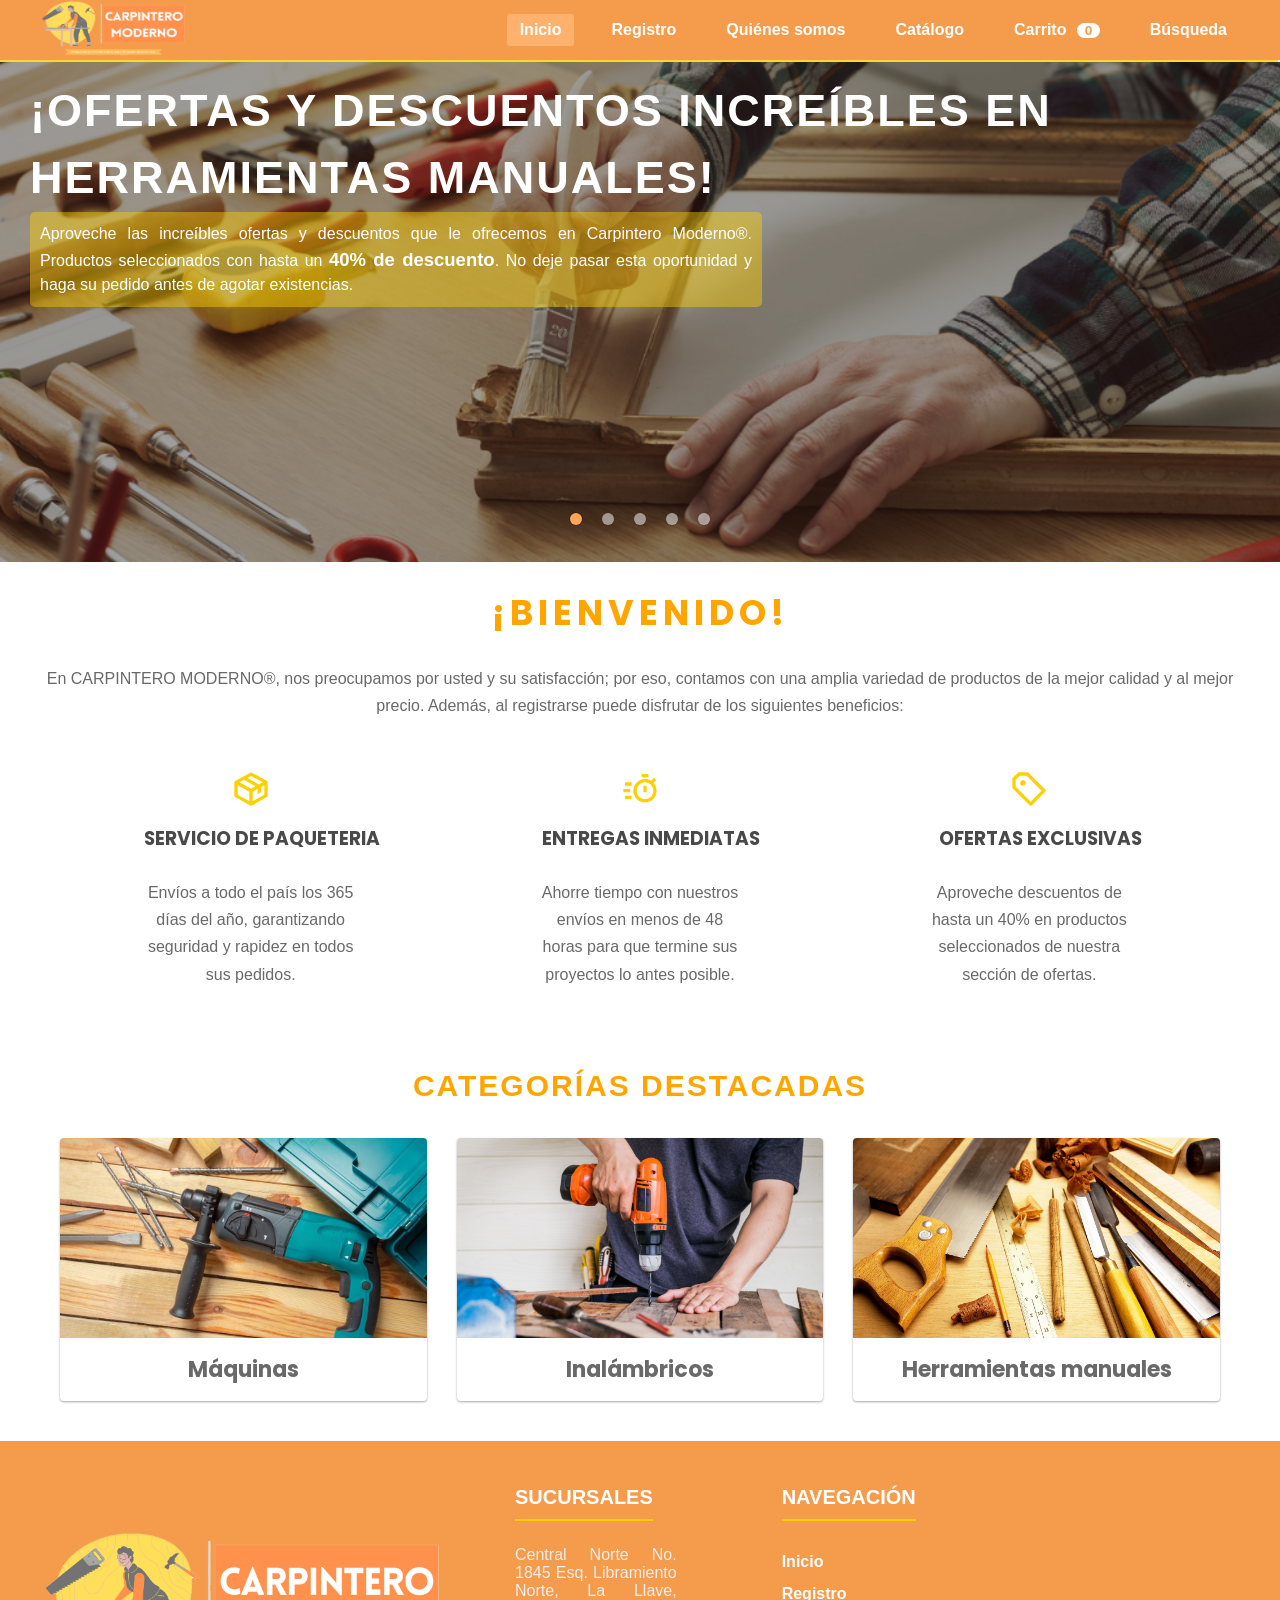
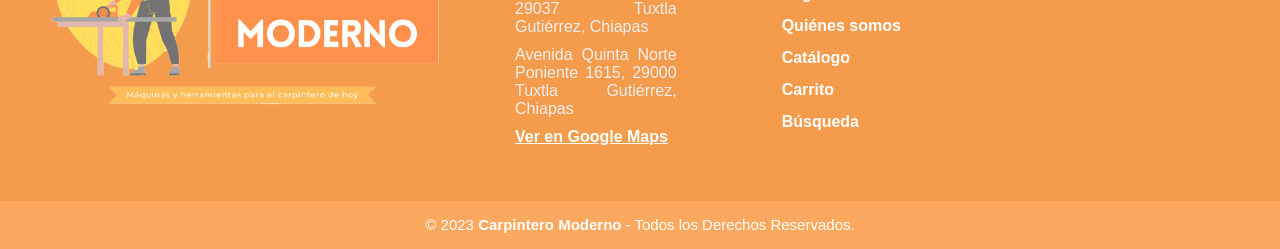
<file: index.html>
<!DOCTYPE html>
<html lang="es">

<head>
    <meta charset="UTF-8">
    <meta name="viewport" content="width=device-width, initial-scale=1.0">
    <title>Carpintero Moderno | Inicio</title>
    <link rel="icon" href="assets/img/branding/logo.png">
    <link rel="stylesheet" href="https://cdnjs.cloudflare.com/ajax/libs/font-awesome/6.3.0/css/all.min.css" integrity="sha512-SzlrxWUlpfuzQ+pcUCosxcglQRNAq/DZjVsC0lE40xsADsfeQoEypE+enwcOiGjk/bSuGGKHEyjSoQ1zVisanQ==" crossorigin="anonymous" referrerpolicy="no-referrer" />
    <link rel="stylesheet" href="assets/css/styles.css">
    <meta name="theme-color" content="rgb(245, 155, 76)">
    <meta name="title" content="Carpintero Moderno">
    <meta name="description" content="Todo en herramientas para el carpintero de hoy">
    <meta property="og:image" content="https://codexincorp.github.io/carpintero-moderno/assets/img/branding/logo-horizontal.png">
</head>

<body>
    <header>
        <nav class="navbar" aria-label="Menú principal">
            <a class="logo" href="index.html"><img src="assets/img/branding/logo-letras.png" alt="Logo de Carpintero Moderno" width="144.75" height="56.5"></a>
            <button type="button" class="alternar_btn" aria-label="Abrir o cerrar el menú" aria-expanded="false" aria-controls="menu-principal"><i class="fa-solid fa-bars"></i></button>
            <ul class="links" id="menu-principal">
                <li><a href="index.html" aria-current="page">Inicio</a></li>
                <li><a href="pages/registro.html">Registro</a></li>
                <li><a href="pages/nosotros.html">Quiénes somos</a></li>
                <li><a href="pages/catalogo.html">Catálogo</a></li>
                <li><a href="pages/carrito.html">Carrito <span class="contador-carrito" aria-label="Productos agregados">0</span></a></li>
                <li><a href="pages/busqueda.html">Búsqueda</a></li>
            </ul>
        </nav>
    </header>

    <main class="cuerpo cuerpo_inicio">
        <div class="img-slider">
            <div class="slide active">
                <a href="pages/catalogo.html#ofertas"><img src="assets/img/carrusel/slide-4.jpg" alt="Ofertas y descuentos en herramientas manuales"></a>
                <a href="pages/catalogo.html#ofertas">
                    <div class="info">
                        <h2>¡Ofertas y descuentos increíbles en Herramientas Manuales!</h2>
                        <p>Aproveche las increíbles ofertas y descuentos que le ofrecemos en Carpintero Moderno®. Productos seleccionados con hasta un <b class="descuento-destacado">40% de descuento</b>. No deje pasar esta oportunidad y haga su pedido antes de agotar existencias.
                        </p>
                    </div>
                </a>
            </div>
            <div class="slide">
                <img src="assets/img/carrusel/slide-1.jpg" alt="Herramientas para convertirse en maestro de la carpintería">
                <a href="pages/catalogo.html#maquinas">
                    <div class="info">
                        <h2>Conviértase en un maestro de la carpintería</h2>
                        <p>¿Ama la carpintería? Necesita nuestras herramientas manuales. Tenemos de todo y para todos. Visite nuestro catálogo online o contacte con nosotros. Consiga las herramientas que le harán un carpintero experto.
                        </p>
                    </div>
                </a>
            </div>
            <div class="slide">
                <img src="assets/img/carrusel/slide-3.jpg" alt="Catálogo de herramientas manuales">
                <a href="pages/catalogo.html#manuales">
                    <div class="info">
                        <h2>Trabaje la madera como un profesional</h2>
                        <p>Máquinas de carpintería de calidad al mejor precio. Corte, cepille, taladre, lije, barnice y ensamble con las mejores marcas. Asesoría, servicio técnico y garantía incluidos. Visite nuestro catálogo digital y trabaje la madera como un profesional.
                        </p>
                    </div>
                </a>
            </div>
            <div class="slide">
                <img src="assets/img/carrusel/slide-5.jpg" alt="Catálogo de herramientas inalámbricas">
                <a href="pages/catalogo.html#inalambricos">
                    <div class="info">
                        <h2>Inalámbricas: la revolución en madera hoy</h2>
                        <p>Sea más productivo y trabaje la madera sin cables ni límites con las máquinas inalámbricas de carpintería que le ofrecemos. Son ligeras, potentes y seguras. Tenemos las mejores marcas y precios. Venga y compruébelo.
                        </p>
                    </div>
                </a>
            </div>
            <div class="slide">
                <img src="assets/img/carrusel/slide-2.jpg" alt="Regístrese y obtenga beneficios">
                <a href="pages/registro.html">
                    <div class="info">
                        <h2>Está a pocos pasos de disfrutar de cosas extraordinarias</h2>
                        <p>Regístrese en nuestra página y descubra un mundo de posibilidades. Obtenga beneficios exclusivos: <b>ofertas</b>, <b>servicios de paquetería</b> y <b>entregas inmediatas</b>. ¿Qué espera? ¡Regístrese ya!
                        </p>
                    </div>
                </a>
            </div>
            <div class="navigation">
                <div class="btn active"></div>
                <div class="btn"></div>
                <div class="btn"></div>
                <div class="btn"></div>
                <div class="btn"></div>
            </div>
        </div>

        <section class="about">
            <h1 class="subtitle">¡BIENVENIDO!</h1>
            <p class="about_paragraph">En CARPINTERO MODERNO®, nos preocupamos por usted y su satisfacción; por eso, contamos con una amplia variedad de productos de la mejor
                calidad y al mejor precio. Además, al registrarse puede disfrutar de los siguientes beneficios:
            </p>

            <div class="about_main">
                <article class="about_icons">
                    <img src="assets/img/icons/paquete.svg" alt="Icono paquete" class="about_icon">
                    <h3 class="about_title">SERVICIO DE PAQUETERIA</h3>
                    <p class="about_paragraph">Envíos a todo el país los 365 días del año, garantizando seguridad y rapidez en todos sus pedidos.
                    </p>
                </article>

                <article class="about_icons">
                    <img src="assets/img/icons/timer.svg" alt="Icono timer" class="about_icon">
                    <h3 class="about_title">ENTREGAS INMEDIATAS</h3>
                    <p class="about_paragraph">Ahorre tiempo con nuestros envíos en menos de 48 horas para que termine sus proyectos lo antes posible.
                    </p>
                </article>

                <article class="about_icons">
                    <img src="assets/img/icons/oferta.svg" alt="Icono oferta" class="about_icon">
                    <h3 class="about_title">OFERTAS EXCLUSIVAS</h3>
                    <p class="about_paragraph">Aproveche descuentos de hasta un 40% en productos seleccionados de nuestra sección de ofertas.
                    </p>
                </article>
            </div>
        </section>

        <section class="destacados">
            <h2>CATEGORÍAS DESTACADAS</h2>
            <ul class="lista-destacados">
                <li><a href="pages/catalogo.html#maquinas"><img src="assets/img/categorias/maquinas.jpg" alt="Máquinas para carpintería"><span>Máquinas</span></a></li>
                <li><a href="pages/catalogo.html#inalambricos"><img src="assets/img/categorias/inalambricos.jpg" alt="Herramientas inalámbricas"><span>Inalámbricos</span></a></li>
                <li><a href="pages/catalogo.html#manuales"><img src="assets/img/categorias/manuales.jpg" alt="Herramientas manuales"><span>Herramientas manuales</span></a></li>
            </ul>
        </section>
    </main>

    <footer class="pie_pagina">
        <div class="grupo1">
            <div class="box">
                <figure><a href="index.html"><img src="assets/img/branding/logo-letras.png" alt="Logo de Carpintero Moderno"></a></figure>
            </div>
            <div class="box b_posicion">
                <h2>SUCURSALES</h2>
                <p>Central Norte No. 1845 Esq. Libramiento Norte, La Llave, 29037 Tuxtla Gutiérrez, Chiapas</p>
                <p>Avenida Quinta Norte Poniente 1615, 29000 Tuxtla Gutiérrez, Chiapas</p>
                <p><a href="https://www.google.com/maps/search/?api=1&amp;query=Central+Norte+1845+La+Llave+Tuxtla+Gutierrez+Chiapas" target="_blank" rel="noopener noreferrer">Ver en Google Maps</a></p>
            </div>
            <div class="box b_posicion">
                <h2>NAVEGACIÓN</h2>
                <ul>
                        <li><a href="index.html">Inicio</a></li>
                        <li><a href="pages/registro.html">Registro</a></li>
                        <li><a href="pages/nosotros.html">Quiénes somos</a></li>
                        <li><a href="pages/catalogo.html">Catálogo</a></li>
                        <li><a href="pages/carrito.html">Carrito</a></li>
                        <li><a href="pages/busqueda.html">Búsqueda</a></li>
                </ul>
            </div>
        </div>
        <div class="grupo2">
            <small>&copy; 2023 <b>Carpintero Moderno</b> - Todos los Derechos Reservados.</small>
        </div>
    </footer>

    <script src="assets/js/script.js"></script>
</body>

</html>
</file>
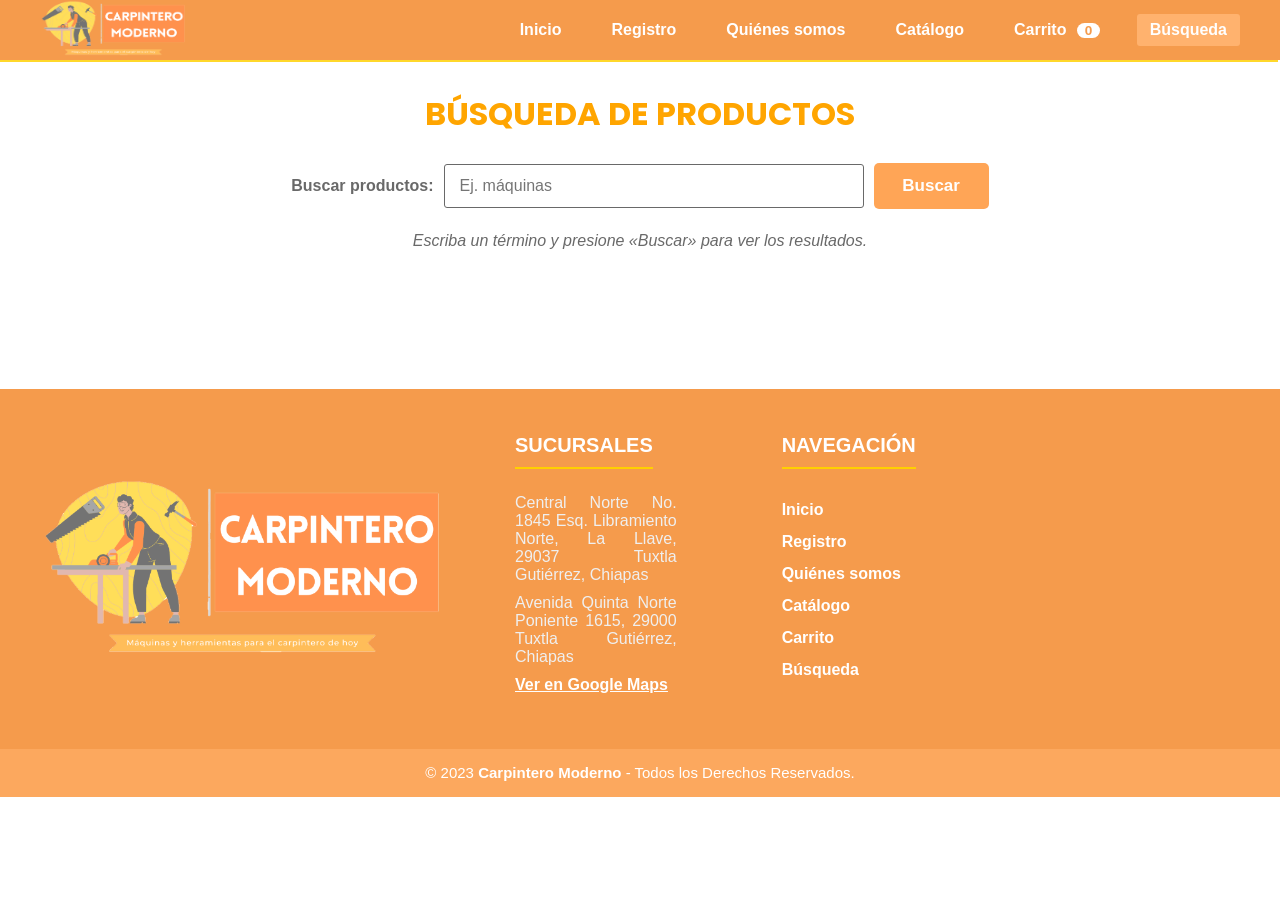
<file: pages/busqueda.html>
<!DOCTYPE html>
<html lang="es">

<head>
    <meta charset="UTF-8">
    <meta name="viewport" content="width=device-width, initial-scale=1.0">
    <title>Carpintero Moderno | Búsqueda de productos</title>
    <link rel="icon" href="../assets/img/branding/logo.png">
    <link rel="stylesheet" href="https://cdnjs.cloudflare.com/ajax/libs/font-awesome/6.3.0/css/all.min.css" integrity="sha512-SzlrxWUlpfuzQ+pcUCosxcglQRNAq/DZjVsC0lE40xsADsfeQoEypE+enwcOiGjk/bSuGGKHEyjSoQ1zVisanQ==" crossorigin="anonymous" referrerpolicy="no-referrer" />
    <link rel="stylesheet" href="../assets/css/styles.css">
    <meta name="theme-color" content="rgb(245, 155, 76)">
    <meta name="title" content="Carpintero Moderno">
    <meta name="description" content="Todo en herramientas para el carpintero de hoy">
    <meta property="og:image" content="https://codexincorp.github.io/carpintero-moderno/assets/img/branding/logo-horizontal.png">
</head>


<body>
    <header>
        <nav class="navbar" aria-label=" Menú principal">
            <a class="logo" href="../index.html"><img src="../assets/img/branding/logo-letras.png" alt="Logo de Carpintero Moderno" width="144.75" height="56.5"></a>
            <button type="button" class="alternar_btn" aria-label="Abrir o cerrar el menú" aria-expanded="false" aria-controls="menu-principal"><i class="fa-solid fa-bars"></i></button>
            <ul class="links" id="menu-principal">
                <li><a href="../index.html">Inicio</a></li>
                <li><a href="registro.html">Registro</a></li>
                <li><a href="nosotros.html">Quiénes somos</a></li>
                <li><a href="catalogo.html">Catálogo</a></li>
                <li><a href="carrito.html">Carrito <span class="contador-carrito" aria-label="Productos agregados">0</span></a></li>
                <li><a href="busqueda.html" aria-current="page">Búsqueda</a></li>
            </ul>
        </nav>
    </header>

    <main class="cuerpo">
        <h1>BÚSQUEDA DE PRODUCTOS</h1>
        <form class="form-busqueda" id="form-busqueda" role="search" action="#">
            <label for="termino">Buscar productos:</label>
            <input type="search" id="termino" name="termino" placeholder="Ej. máquinas" autocomplete="off">
            <button type="submit">Buscar</button>
        </form>
        <section class="resultados" id="resultados" aria-live="polite">
            <p class="nota-demo">Escriba un término y presione «Buscar» para ver los resultados.</p>
        </section>
    </main>

    <footer class="pie_pagina">
        <div class="grupo1">
            <div class="box">
                <figure><a href="../index.html"><img src="../assets/img/branding/logo-letras.png" alt="Logo de Carpintero Moderno"></a></figure>
            </div>
            <div class="box b_posicion">
                <h2>SUCURSALES</h2>
                <p>Central Norte No. 1845 Esq. Libramiento Norte, La Llave, 29037 Tuxtla Gutiérrez, Chiapas</p>
                <p>Avenida Quinta Norte Poniente 1615, 29000 Tuxtla Gutiérrez, Chiapas</p>
                <p><a href="https://www.google.com/maps/search/?api=1&amp;query=Central+Norte+1845+La+Llave+Tuxtla+Gutierrez+Chiapas" target="_blank" rel="noopener noreferrer">Ver en Google Maps</a></p>
            </div>
            <div class="box b_posicion">
                <h2>NAVEGACIÓN</h2>
                <ul>
                        <li><a href="../index.html">Inicio</a></li>
                        <li><a href="registro.html">Registro</a></li>
                        <li><a href="nosotros.html">Quiénes somos</a></li>
                        <li><a href="catalogo.html">Catálogo</a></li>
                        <li><a href="carrito.html">Carrito</a></li>
                        <li><a href="busqueda.html">Búsqueda</a></li>
                </ul>
            </div>
        </div>
        <div class="grupo2">
            <small>&copy; 2023 <b>Carpintero Moderno</b> - Todos los Derechos Reservados.</small>
        </div>
    </footer>

    <script src="../assets/js/script.js"></script>
</body>

</html>
</file>
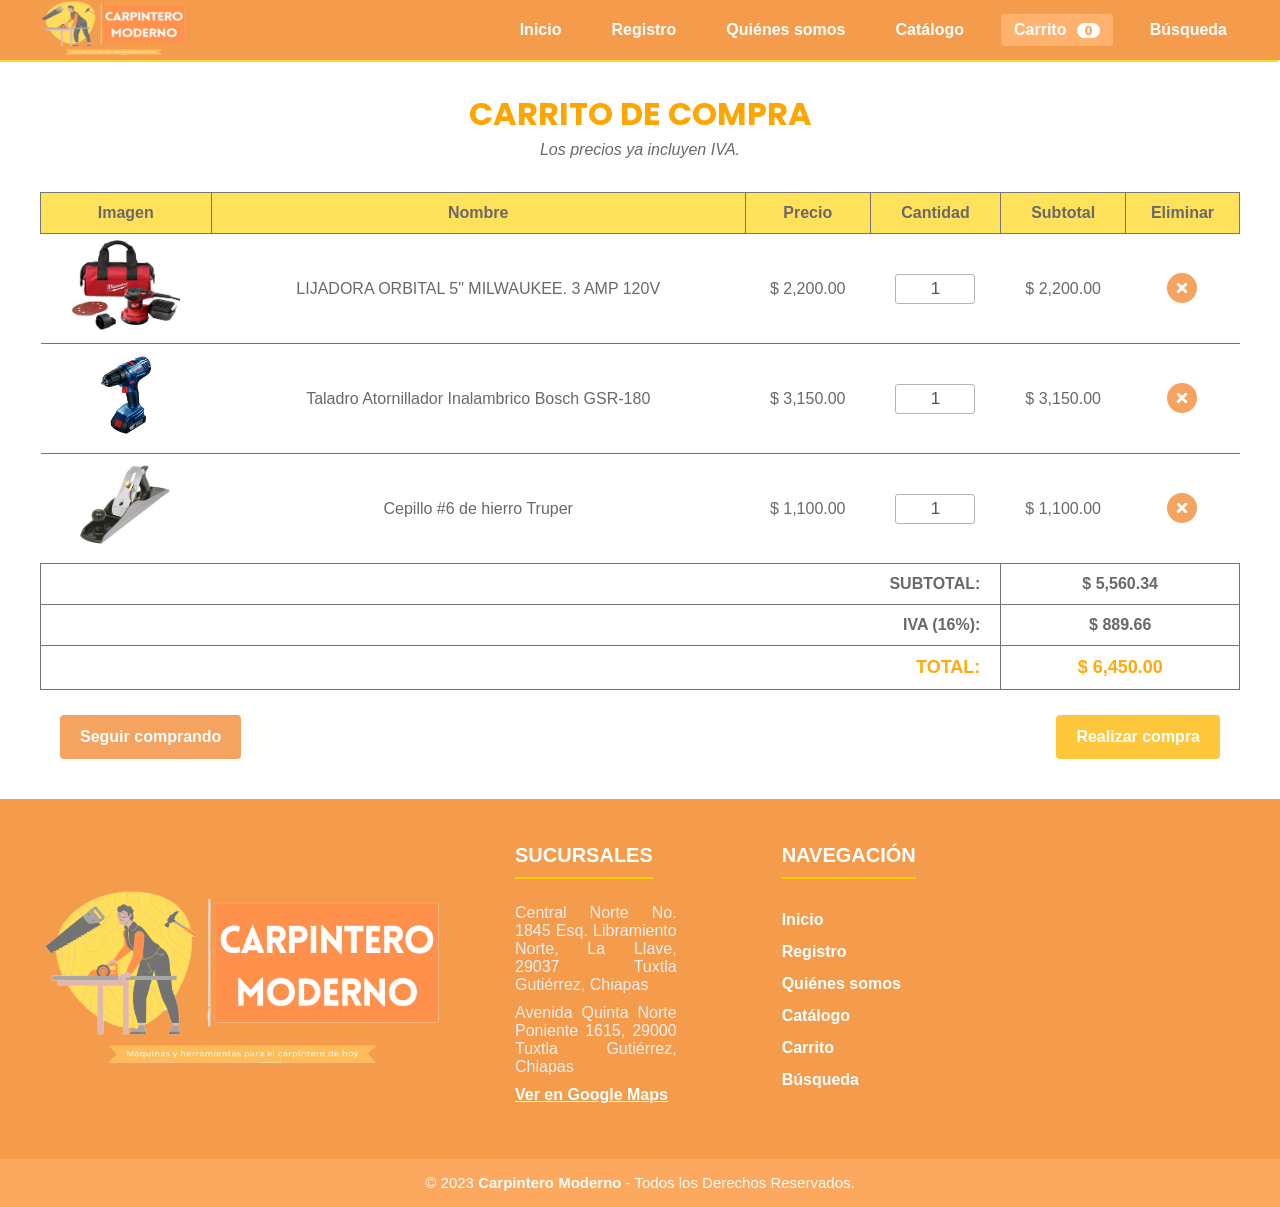
<file: pages/carrito.html>
<!DOCTYPE html>
<html lang="es">

<head>
    <meta charset="UTF-8">
    <meta name="viewport" content="width=device-width, initial-scale=1.0">
    <title>Carpintero Moderno | Carrito de compra</title>
    <link rel="icon" href="../assets/img/branding/logo.png">
    <link rel="stylesheet" href="https://cdnjs.cloudflare.com/ajax/libs/font-awesome/6.3.0/css/all.min.css" integrity="sha512-SzlrxWUlpfuzQ+pcUCosxcglQRNAq/DZjVsC0lE40xsADsfeQoEypE+enwcOiGjk/bSuGGKHEyjSoQ1zVisanQ==" crossorigin="anonymous" referrerpolicy="no-referrer" />
    <link rel="stylesheet" href="../assets/vendor/sweetalert2/sweetalert2.min.css">
    <link rel="stylesheet" href="../assets/css/styles.css">
    <meta name="theme-color" content="rgb(245, 155, 76)">
    <meta name="title" content="Carpintero Moderno">
    <meta name="description" content="Todo en herramientas para el carpintero de hoy">
    <meta property="og:image" content="https://codexincorp.github.io/carpintero-moderno/assets/img/branding/logo-horizontal.png">
</head>


<body>
    <header>
        <nav class="navbar" aria-label="Menú principal">
            <a class="logo" href="../index.html"><img src="../assets/img/branding/logo-letras.png" alt="Logo de Carpintero Moderno" width="144.75" height="56.5"></a>
            <button type="button" class="alternar_btn" aria-label="Abrir o cerrar el menú" aria-expanded="false" aria-controls="menu-principal"><i class="fa-solid fa-bars"></i></button>
            <ul class="links" id="menu-principal">
                <li><a href="../index.html">Inicio</a></li>
                <li><a href="registro.html">Registro</a></li>
                <li><a href="nosotros.html">Quiénes somos</a></li>
                <li><a href="catalogo.html">Catálogo</a></li>
                <li><a href="carrito.html" aria-current="page">Carrito <span class="contador-carrito" aria-label="Productos agregados">0</span></a></li>
                <li><a href="busqueda.html">Búsqueda</a></li>
            </ul>
        </nav>
    </header>

    <main class="cuerpo">
        <h1>CARRITO DE COMPRA</h1>
        <p class="aviso-demo">Los precios ya incluyen IVA.</p>
        <div class="compra">
            <div class="tabla-responsive">
                <table id="lista-compra">
                    <thead>
                        <tr>
                            <th scope="col">Imagen</th>
                            <th scope="col">Nombre</th>
                            <th scope="col">Precio</th>
                            <th scope="col">Cantidad</th>
                            <th scope="col">Subtotal</th>
                            <th scope="col">Eliminar</th>
                        </tr>
                    </thead>
                    <tbody>
                        <tr data-precio="2200.00">
                            <td><img src="../assets/img/productos/maquinas/lijadora-orb-milwaukee-6034.jpg" alt="Lijadora orbital Milwaukee"></td>
                            <td>LIJADORA ORBITAL 5&quot; MILWAUKEE. 3 AMP 120V</td>
                            <td>$ 2,200.00</td>
                            <td>
                                <label class="sr-only" for="cantidad-1">Cantidad de Lijadora orbital Milwaukee</label>
                                <input type="text" class="cantidad" id="cantidad-1" value="1" inputmode="numeric" pattern="[0-9]*" maxlength="3" autocomplete="off">
                            </td>
                            <td class="subtotal-fila">$ 2,200.00</td>
                            <td><button type="button" class="borrar-producto" aria-label="Eliminar Lijadora orbital Milwaukee del carrito"><i class="fas fa-times-circle" aria-hidden="true"></i></button></td>
                        </tr>
                        <tr data-precio="3150.00">
                            <td><img src="../assets/img/productos/inalambricos/taladro-atornillador-inalambrico-bosch-gsr-180-li.jpg" alt="Taladro atornillador inalámbrico Bosch GSR-180"></td>
                            <td>Taladro Atornillador Inalambrico Bosch GSR-180</td>
                            <td>$ 3,150.00</td>
                            <td>
                                <label class="sr-only" for="cantidad-2">Cantidad de Taladro atornillador inalámbrico Bosch GSR-180</label>
                                <input type="text" class="cantidad" id="cantidad-2" value="1" inputmode="numeric" pattern="[0-9]*" maxlength="3" autocomplete="off">
                            </td>
                            <td class="subtotal-fila">$ 3,150.00</td>
                            <td><button type="button" class="borrar-producto" aria-label="Eliminar Taladro atornillador inalámbrico Bosch GSR-180 del carrito"><i class="fas fa-times-circle" aria-hidden="true"></i></button></td>
                        </tr>
                        <tr data-precio="1100.00">
                            <td><img src="../assets/img/productos/manuales/cepillo.jpg" alt="Cepillo #6 de hierro Truper"></td>
                            <td>Cepillo #6 de hierro Truper</td>
                            <td>$ 1,100.00</td>
                            <td>
                                <label class="sr-only" for="cantidad-3">Cantidad de Cepillo #6 de hierro Truper</label>
                                <input type="text" class="cantidad" id="cantidad-3" value="1" inputmode="numeric" pattern="[0-9]*" maxlength="3" autocomplete="off">
                            </td>
                            <td class="subtotal-fila">$ 1,100.00</td>
                            <td><button type="button" class="borrar-producto" aria-label="Eliminar Cepillo #6 de hierro Truper del carrito"><i class="fas fa-times-circle" aria-hidden="true"></i></button></td>
                        </tr>
                    </tbody>
                    <tfoot>
                        <tr>
                            <th class="text-right" colspan="4" scope="row">SUBTOTAL:</th>
                            <th colspan="2" id="subtotal">$ 5,560.34</th>
                        </tr>
                        <tr>
                            <th class="text-right" colspan="4" scope="row">IVA (16%):</th>
                            <th colspan="2" id="iva">$ 889.66</th>
                        </tr>
                        <tr>
                            <th class="text-right total" colspan="4" scope="row">TOTAL:</th>
                            <th class="total" colspan="2" id="total">$ 6,450.00</th>
                        </tr>
                    </tfoot>
                </table>
            </div>
            <div class="botones">
                <a href="catalogo.html" class="volverBtn">Seguir comprando</a>
                <button type="button" class="compraBtn" id="btn-comprar">Realizar compra</button>
            </div>
        </div>
    </main>

    <footer class="pie_pagina">
        <div class="grupo1">
            <div class="box">
                <figure><a href="../index.html"><img src="../assets/img/branding/logo-letras.png" alt="Logo de Carpintero Moderno"></a></figure>
            </div>
            <div class="box b_posicion">
                <h2>SUCURSALES</h2>
                <p>Central Norte No. 1845 Esq. Libramiento Norte, La Llave, 29037 Tuxtla Gutiérrez, Chiapas</p>
                <p>Avenida Quinta Norte Poniente 1615, 29000 Tuxtla Gutiérrez, Chiapas</p>
                <p><a href="https://www.google.com/maps/search/?api=1&amp;query=Central+Norte+1845+La+Llave+Tuxtla+Gutierrez+Chiapas" target="_blank" rel="noopener noreferrer">Ver en Google Maps</a></p>
            </div>
            <div class="box b_posicion">
                <h2>NAVEGACIÓN</h2>
                <ul>
                        <li><a href="../index.html">Inicio</a></li>
                        <li><a href="registro.html">Registro</a></li>
                        <li><a href="nosotros.html">Quiénes somos</a></li>
                        <li><a href="catalogo.html">Catálogo</a></li>
                        <li><a href="carrito.html">Carrito</a></li>
                        <li><a href="busqueda.html">Búsqueda</a></li>
                </ul>
            </div>
        </div>
        <div class="grupo2">
            <small>&copy; 2023 <b>Carpintero Moderno</b> - Todos los Derechos Reservados.</small>
        </div>
    </footer>

    <script src="../assets/vendor/sweetalert2/sweetalert2.all.min.js"></script>
    <script src="../assets/js/script.js"></script>
</body>

</html>
</file>
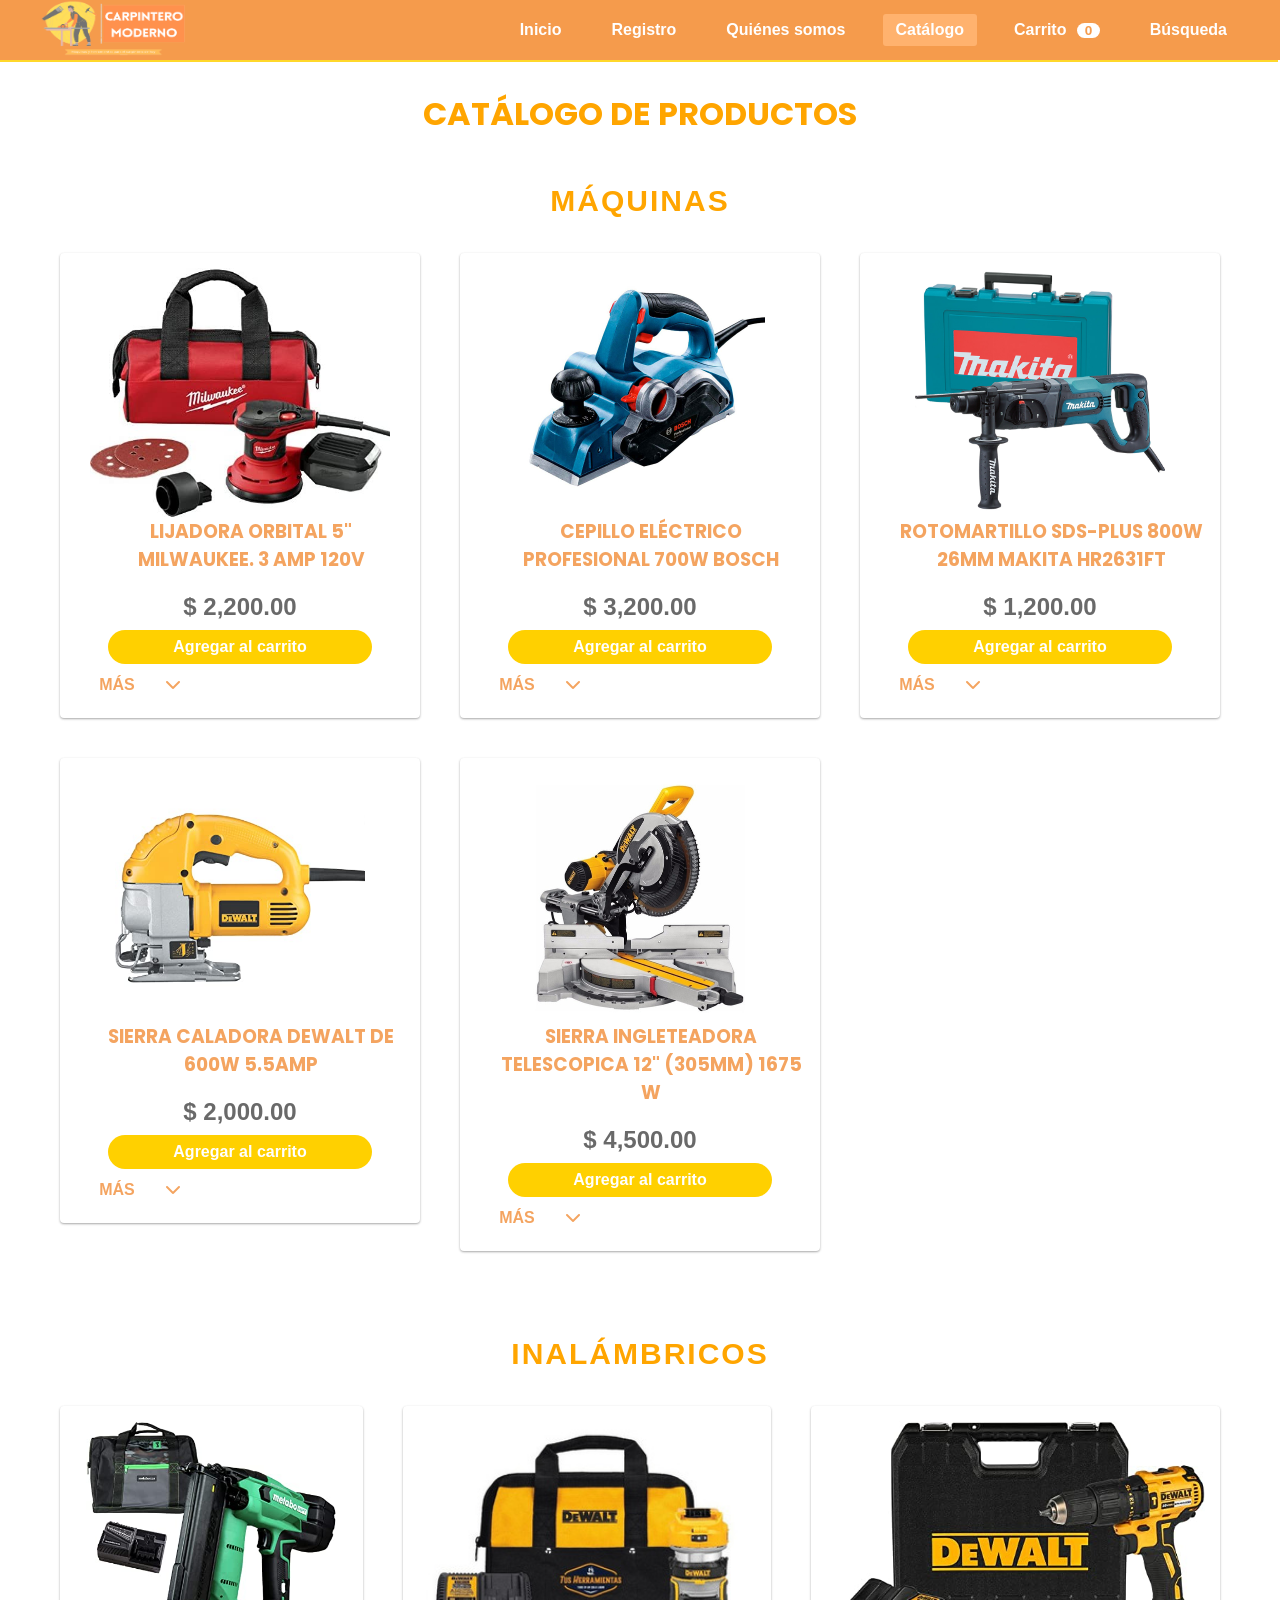
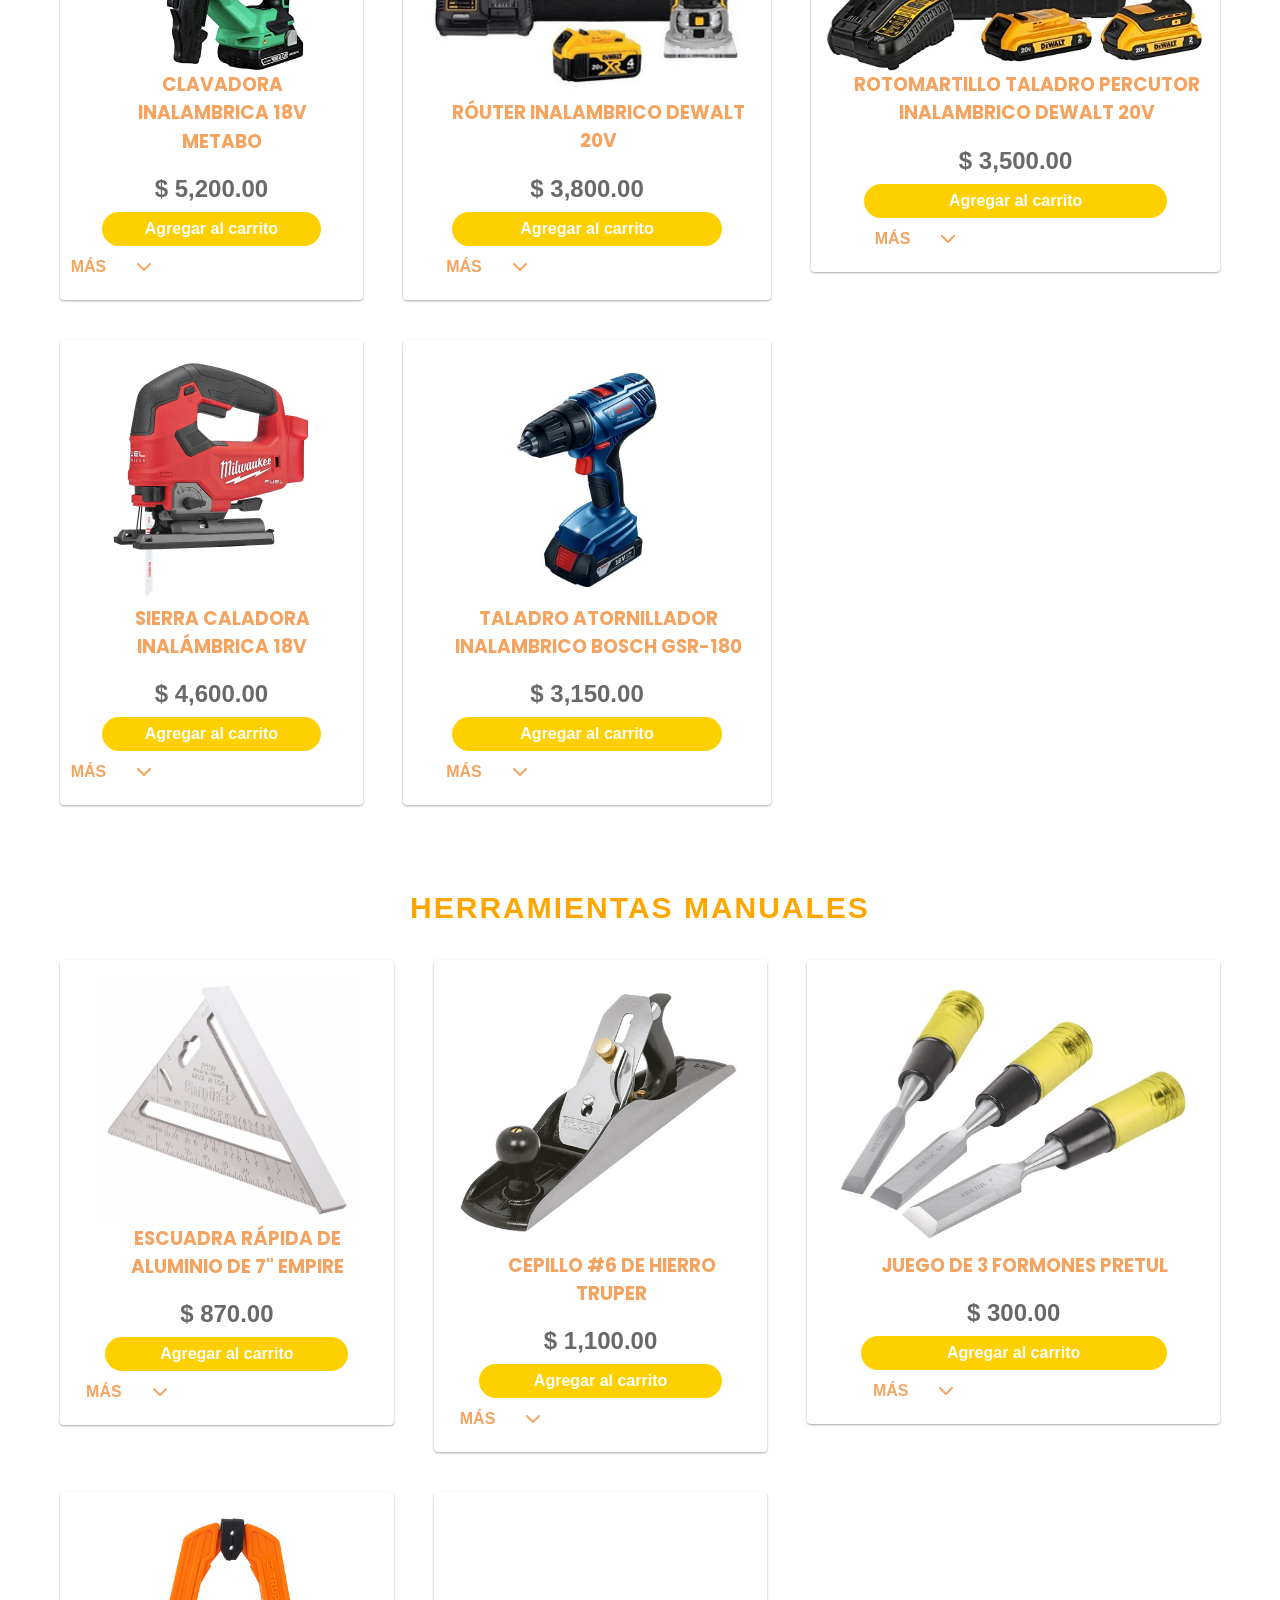
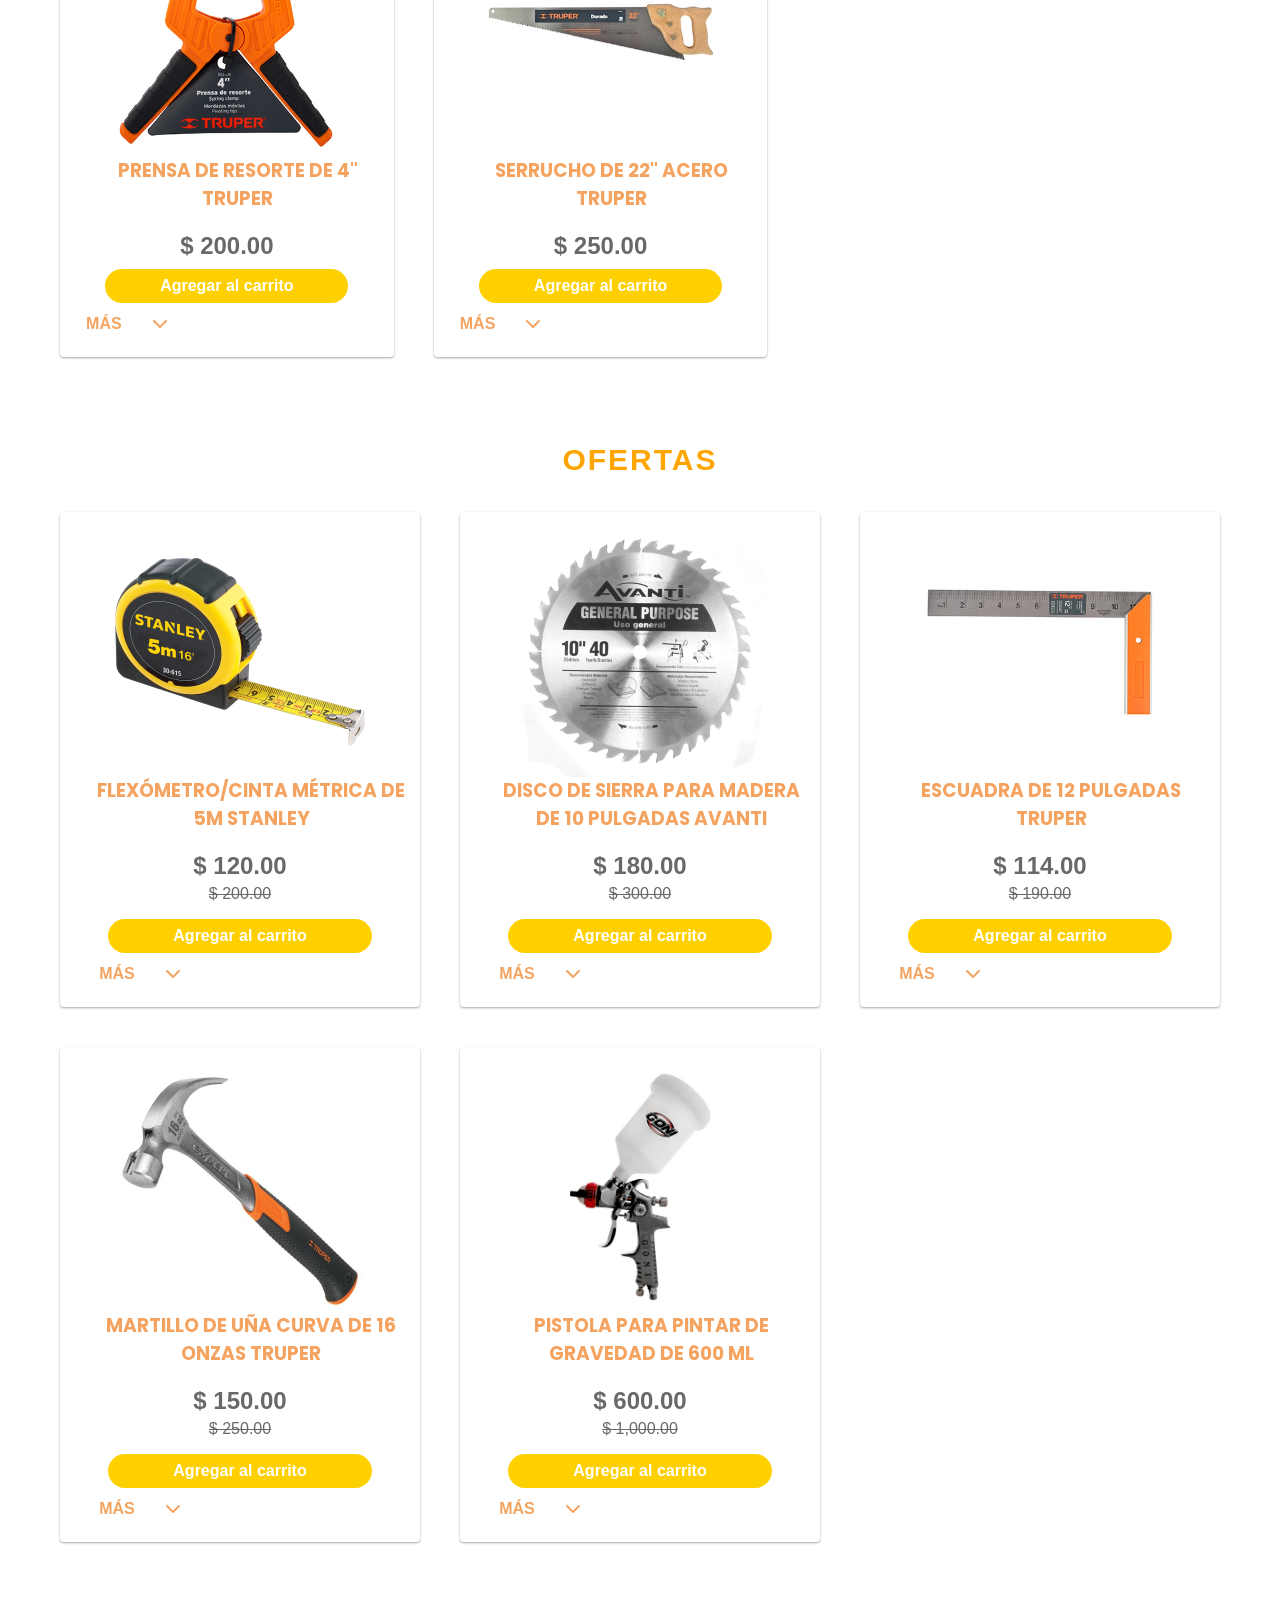
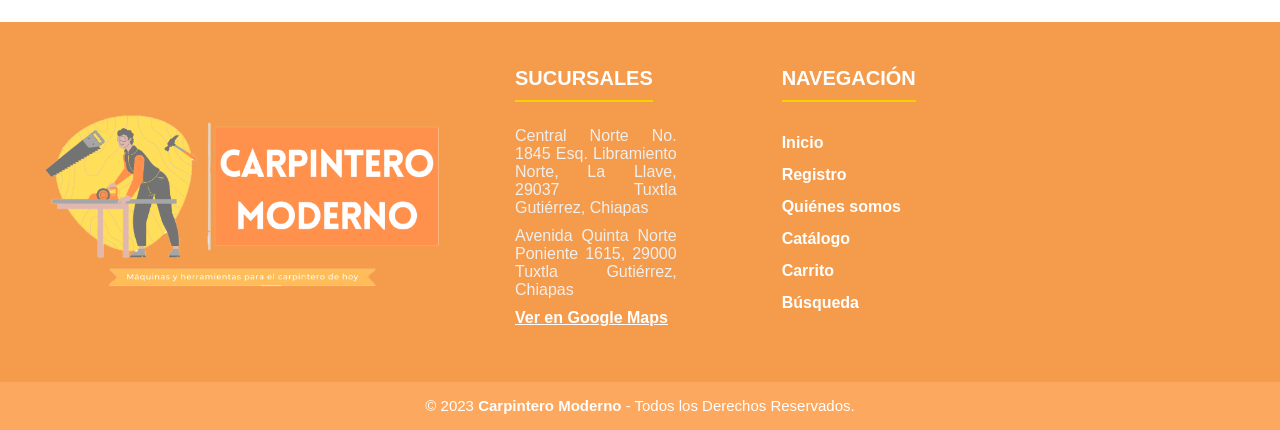
<file: pages/catalogo.html>
<!DOCTYPE html>
<html lang="es">

<head>
    <meta charset="UTF-8">
    <meta name="viewport" content="width=device-width, initial-scale=1.0">
    <title>Carpintero Moderno | Catálogo</title>
    <link rel="icon" href="../assets/img/branding/logo.png">
    <link rel="stylesheet" href="https://cdnjs.cloudflare.com/ajax/libs/font-awesome/6.3.0/css/all.min.css" integrity="sha512-SzlrxWUlpfuzQ+pcUCosxcglQRNAq/DZjVsC0lE40xsADsfeQoEypE+enwcOiGjk/bSuGGKHEyjSoQ1zVisanQ==" crossorigin="anonymous" referrerpolicy="no-referrer" />
    <link rel="stylesheet" href="../assets/vendor/sweetalert2/sweetalert2.min.css">
    <link rel="stylesheet" href="../assets/css/styles.css">
    <meta name="theme-color" content="rgb(245, 155, 76)">
    <meta name="title" content="Carpintero Moderno">
    <meta name="description" content="Todo en herramientas para el carpintero de hoy">
    <meta property="og:image" content="https://codexincorp.github.io/carpintero-moderno/assets/img/branding/logo-horizontal.png">
</head>


<body>
    <header>
        <nav class="navbar" aria-label="Menú principal">
            <a class="logo" href="../index.html"><img src="../assets/img/branding/logo-letras.png" alt="Logo de Carpintero Moderno" width="144.75" height="56.5"></a>
            <button type="button" class="alternar_btn" aria-label="Abrir o cerrar el menú" aria-expanded="false" aria-controls="menu-principal"><i class="fa-solid fa-bars"></i></button>
            <ul class="links" id="menu-principal">
                <li><a href="../index.html">Inicio</a></li>
                <li><a href="registro.html">Registro</a></li>
                <li><a href="nosotros.html">Quiénes somos</a></li>
                <li><a href="catalogo.html" aria-current="page">Catálogo</a></li>
                <li><a href="carrito.html">Carrito <span class="contador-carrito" aria-label="Productos agregados">0</span></a></li>
                <li><a href="busqueda.html">Búsqueda</a></li>
            </ul>
        </nav>
    </header>

    <main class="cuerpo">
        <h1>CATÁLOGO DE PRODUCTOS</h1>
        <section class="seccion-catalogo" id="maquinas">
            <h2>MÁQUINAS</h2>
            <div class="c_productos">
                <div class="product">
                    <article class="card">
                        <img loading="lazy" src="../assets/img/productos/maquinas/lijadora-orb-milwaukee-6034.jpg" alt="Lijadora orbital Milwaukee">
                        <h3>LIJADORA ORBITAL 5&quot; MILWAUKEE. 3 AMP 120V</h3>
                        <p class="precio">$ <span>2,200.00</span></p>
                        <button type="button" class="accion_btn agregar">Agregar al carrito</button>
                        <h4 class="mas">MÁS<span><i class="icono fa fa-chevron-down" aria-hidden="true"></i></span></h4>
                        <ul class="submenu_2">
                            <li><p>Lijadora orbital cuenta con una superficie de agarre, un interruptor de encendido/apagado, un indicador de velocidad ajustable, disco de raspado con capacidad de 7,000-12,000 revoluciones por minuto, una caja antipolvo con filtro, un adaptador universal de manguera y funcional para una resistencia de 120v. La máquina ofrece diversos tipos de lijado, puede ser para superficies ásperas, eliminando rápidamente pintura u óxido, proporcionando un pulido medio para imperfecciones menores o un limado fino para antes de la coloración, la imprimación o el sellado.<br>Incluye toda la herramienta, partes necesarias, un instructivo ilustrado que permite un fácil ensamblaje a mano para lograr una correcta funcionalidad de la lijadora y un práctico maletín para guardarla junto a sus accesorios.</p></li>
                        </ul>
                    </article>
                </div>
                <div class="product">
                    <article class="card">
                        <img loading="lazy" src="../assets/img/productos/maquinas/cepillo-e-bosch-700.jpg" alt="Cepillo eléctrico Bosch 700W">
                        <h3>CEPILLO ELÉCTRICO PROFESIONAL 700W BOSCH</h3>
                        <p class="precio">$ <span>3,200.00</span></p>
                        <button type="button" class="accion_btn agregar">Agregar al carrito</button>
                        <h4 class="mas">MÁS<span><i class="icono fa fa-chevron-down" aria-hidden="true"></i></span></h4>
                        <ul class="submenu_2">
                            <li><p>El cepillo eléctrico GHO-700 Professional de Bosch es ideal para aplicaciones básicas. Cuenta con un potente motor de 700w para trabajar con seguridad y sin paradas. El cepillo es muy duradero gracias a su robusta placa base de aluminio plano. Además, su forma compacta permite un manejo cómodo para acceder sin problemas a zonas difíciles de alcanzar.<br>Tiene una placa base de aluminio estable y plana para los mejores resultados al aplanar, 1 enchufe v para más flexibilidad y practicidad en el bisel, sistema park rest protege la hoja y el área de trabajo, interruptor lock-off ambidiestro, cable robusto con esfera giratoria conjunta para evitar daños al cable de alimentación y facilitar el movimiento y marcas de profundidad en centímetros y pulgadas. Su velocidad es de 16,500 rpm.</p></li>
                        </ul>
                    </article>
                </div>
                <div class="product">
                    <article class="card">
                        <img loading="lazy" src="../assets/img/productos/maquinas/rotomartillo-makita-hr2475.jpg" alt="Rotomartillo SDS-Plus Makita">
                        <h3>ROTOMARTILLO SDS-PLUS 800W 26MM MAKITA HR2631FT</h3>
                        <p class="precio">$ <span>1,200.00</span></p>
                        <button type="button" class="accion_btn agregar">Agregar al carrito</button>
                        <h4 class="mas">MÁS<span><i class="icono fa fa-chevron-down" aria-hidden="true"></i></span></h4>
                        <ul class="submenu_2">
                            <li><p>Rotomartillo Makita, ayuda a realizar trabajos de perforación de manera rápida con 85% de golpes más duros y con reducción de la vibración a solo 10.6 m/s2. Su motor tiene 8 amperes de potencia, brinda una velocidad de 1,500 revoluciones por minuto, 5,500 pulsaciones por minuto y 3.6 pies/libra de energía de impacto. Cuenta con 3 modos de funcionamiento: taladro, martillo rotatorio y cincel. Está elaborado en plástico y metal para hacerlo durable. Su cable tiene un largo de 250 cm (8 pies). El empaque incluye varilla de profundidad, mango lateral y estuche para transportarlo.</p></li>
                        </ul>
                    </article>
                </div>
                <div class="product">
                    <article class="card">
                        <img loading="lazy" src="../assets/img/productos/maquinas/sierra-caladora-dewalt-660.jpg" alt="Sierra caladora Dewalt">
                        <h3>SIERRA CALADORA DEWALT DE 600W 5.5amp</h3>
                        <p class="precio">$ <span>2,000.00</span></p>
                        <button type="button" class="accion_btn agregar">Agregar al carrito</button>
                        <h4 class="mas">MÁS<span><i class="icono fa fa-chevron-down" aria-hidden="true"></i></span></h4>
                        <ul class="submenu_2">
                            <li><p>Sierra Caladora Dewalt compacta de velocidad variable de 0 a 3,100 carreras por minuto, con movimiento orbital, es ideal para trabajos pesados, cuenta con un motor de 5.5 amperes y 600 watts. Su caja de engranajes es muy duradera porque está forjada completamente de metal, cuenta con movimiento orbital de 4 posiciones y zapata biselada de 0 a 45 grados que permiten realizar cortes rectos o curvos en diferentes tipos de materiales, se puede cerrar la hoja caladora sin necesidad de utilizar llave. Con su diseño compacto y liviano permite realizar manualmente cortes con alta precisión.</p></li>
                        </ul>
                    </article>
                </div>
                <div class="product">
                    <article class="card">
                        <img loading="lazy" src="../assets/img/productos/maquinas/sierra-inglete-dewalt-779.jpg" alt="Sierra ingleteadora telescópica Dewalt">
                        <h3>Sierra ingleteadora telescopica 12&quot; (305mm) 1675 W</h3>
                        <p class="precio">$ <span>4,500.00</span></p>
                        <button type="button" class="accion_btn agregar">Agregar al carrito</button>
                        <h4 class="mas">MÁS<span><i class="icono fa fa-chevron-down" aria-hidden="true"></i></span></h4>
                        <ul class="submenu_2">
                            <li><p>Motor potente de 1675 Watts, 3600rpm provee mayor poder y durabilidad. Asimismo, su sistema de alineación de corte da mayor precisión sin necesidad de calibración.<br>También cuenta con rieles de acero horizontales duales con un innovador sistema de sujeción y rodamientos de bolas lineales que proporcionan una sierra de inglete deslizante lisa, precisa y compacta. Altas vallas corredizas, placa de inglete ajustable de acero inoxidable con 10 topes positivos y un sistema versátil de bisel e inglete que brinda capacidad, precisión y durabilidad para el profesional.</p></li>
                        </ul>
                    </article>
                </div>
            </div>
        </section>
        <section class="seccion-catalogo" id="inalambricos">
            <h2>INALÁMBRICOS</h2>
            <div class="c_productos">
                <div class="product">
                    <article class="card">
                        <img loading="lazy" src="../assets/img/productos/inalambricos/clavadora-inalambrica-18v-metabo.jpg" alt="Clavadora inalámbrica Metabo 18V">
                        <h3>Clavadora Inalambrica 18V Metabo</h3>
                        <p class="precio">$ <span>5,200.00</span></p>
                        <button type="button" class="accion_btn agregar">Agregar al carrito</button>
                        <h4 class="mas">MÁS<span><i class="icono fa fa-chevron-down" aria-hidden="true"></i></span></h4>
                        <ul class="submenu_2">
                            <li><p>Motor sin escobillas para un mayor tiempo de funcionamiento, menos mantenimiento y mayor durabilidad. Funciona con una batería de iones de litio compacta de 3 Ah que es más corta de 1,9 cm y un peso más ligero que una batería convencional de 3 Ah para una portabilidad completa. Sin complicadas mangueras de aire y compresor ahorra tiempo en la configuración, durante las aplicaciones y en el lugar de trabajo limpio. Sistema de resorte de aire único (similar a Metabo HPT línea neumática) que utiliza aire comprimido para conducir cada uña lo que resulta en un tiempo cero de rampa.</p></li>
                        </ul>
                    </article>
                </div>
                <div class="product">
                    <article class="card">
                        <img loading="lazy" class="inal_2" src="../assets/img/productos/inalambricos/fresadora-inalambrica-dewalt.jpg" alt="Rúter inalámbrico Dewalt 20V">
                        <h3>Róuter Inalambrico Dewalt 20v</h3>
                        <p class="precio">$ <span>3,800.00</span></p>
                        <button type="button" class="accion_btn agregar">Agregar al carrito</button>
                        <h4 class="mas">MÁS<span><i class="icono fa fa-chevron-down" aria-hidden="true"></i></span></h4>
                        <ul class="submenu_2">
                            <li><p>El enrutador compacto sin escobillas DEWALT DCW600B de 20 voltios MAX XR de iones de litio proporciona energía como un enrutador compacto con cable al tiempo que proporciona la comodidad de una herramienta inalámbrica. La base fija de plástico y las luces LED duales ayudan a iluminar la superficie de trabajo y proporcionan una visibilidad superior de la broca. Este router inalámbrico está equipado con control de velocidad variable para una velocidad de bits óptima en cada aplicación. La abrazadera de liberación permite un cambio rápido y fácil de broca y base.</p></li>
                        </ul>
                    </article>
                </div>
                <div class="product">
                    <article class="card">
                        <img loading="lazy" src="../assets/img/productos/inalambricos/rotomartillo-taladro-percutor-inalambrico-dewalt.jpg" alt="Rotomartillo taladro percutor inalámbrico Dewalt">
                        <h3>Rotomartillo Taladro Percutor Inalambrico Dewalt 20v</h3>
                        <p class="precio">$ <span>3,500.00</span></p>
                        <button type="button" class="accion_btn agregar">Agregar al carrito</button>
                        <h4 class="mas">MÁS<span><i class="icono fa fa-chevron-down" aria-hidden="true"></i></span></h4>
                        <ul class="submenu_2">
                            <li><p>Es el taladro rotomartillo mas fuerte del mercado. Cuenta con un siseño compacto y liviano se adapta a espacios reducidos. Incluye 2 baterias. Transmisión de alta velocidad ofrece 2 velocidades (0-600 y 0-2.000 rpm) para una amplia gama de aplicaciones de fijación y perforación Mango ergonómico ofrece comodidad y control Chuck rapido de 1 / 2 &quot;de trinquete mandril con plaquitas de metal duro ofrece una resistencia poco agarre superior</p></li>
                        </ul>
                    </article>
                </div>
                <div class="product">
                    <article class="card">
                        <img loading="lazy" src="../assets/img/productos/inalambricos/sierra-caladora-inalambrica-m18-milwaukee.jpg" alt="Sierra caladora inalámbrica Milwaukee M18">
                        <h3>SIERRA CALADORA INALÁMBRICA 18V</h3>
                        <p class="precio">$ <span>4,600.00</span></p>
                        <button type="button" class="accion_btn agregar">Agregar al carrito</button>
                        <h4 class="mas">MÁS<span><i class="icono fa fa-chevron-down" aria-hidden="true"></i></span></h4>
                        <ul class="submenu_2">
                            <li><p>Sierra caladora M18 Fuel Milwaukee, brinda cortes de calidad en una amplia variedad de materiales y su iluminación led permite mayor visibilidad en el área de trabajo. Cuenta con motor sin escobillas powerstate que ofrece una potencia de hasta 3,500 golpes por minuto con 18v, inteligencia redlink plus que protege contra sobrecargas. Utiliza una batería m18 redlithium xc5.0 (no incluida) que proporciona hasta 3200.4 cm lineales (105 pies) de corte en tableros de partículas laminado de 3/4 de pulgada.<br>El empaque contiene protector antiastillas, tubo de recolección de polvo, cubierta antipolvo, segueta de uso general, llave hexagonal y protector. Sus dimensiones son 27 x 23.11 x 10.16 cm.</p></li>
                        </ul>
                    </article>
                </div>
                <div class="product">
                    <article class="card">
                        <img loading="lazy" src="../assets/img/productos/inalambricos/taladro-atornillador-inalambrico-bosch-gsr-180-li.jpg" alt="Taladro atornillador inalámbrico Bosch GSR-180">
                        <h3>Taladro Atornillador Inalambrico Bosch GSR-180</h3>
                        <p class="precio">$ <span>3,150.00</span></p>
                        <button type="button" class="accion_btn agregar">Agregar al carrito</button>
                        <h4 class="mas">MÁS<span><i class="icono fa fa-chevron-down" aria-hidden="true"></i></span></h4>
                        <ul class="submenu_2">
                            <li><p>El GSR-180 Professional de Bosch es el atornillador a batería más ligero en la categoría de 18v de Bosch. Su peso permite un manejo óptimo y un equilibrio perfecto entre comodidad y potencia. Este atornillador a batería es más potente y robusto, cuenta con caja de engranajes de 2 velocidades que ofrece un rendimiento profesional con un torque de 21/54 nm para atornillar lo que necesites, una capacidad mín./máx. de sujeción del portabrocas de 1.5 / 13 mm, sistema auto lock para el rápido cambio de accesorios y luz led para iluminar el área de trabajo. Además tiene velocidad variable y protección electrónica de las celdas de la batería para una vida más duradera.</p></li>
                        </ul>
                    </article>
                </div>
            </div>
        </section>
        <section class="seccion-catalogo" id="manuales">
            <h2>HERRAMIENTAS MANUALES</h2>
            <div class="c_productos">
                <div class="product">
                    <article class="card">
                        <img loading="lazy" src="../assets/img/productos/manuales/escuadra-rapida.jpg" alt="Escuadra rápida de aluminio Empire">
                        <h3>Escuadra rápida de aluminio de 7&quot; Empire</h3>
                        <p class="precio">$ <span>870.00</span></p>
                        <button type="button" class="accion_btn agregar">Agregar al carrito</button>
                        <h4 class="mas">MÁS<span><i class="icono fa fa-chevron-down" aria-hidden="true"></i></span></h4>
                        <ul class="submenu_2">
                            <li><p>Escuadra de aluminio de 18cm (7&quot;) Empire, permite hacer trabajos de construcción o mantenimiento en carpintería u otros oficios. Su borde es grueso y puede usarse como guía de sierra. Tiene forma triangular y uno de sus ángulos es de 90 grados. Su estructura cuenta con tablas de conversión estampadas visibles para hacer mediciones en cm y grados. Su color plata le brinda visibilidad. Elaborada en aluminio que la hace ligera, duradera, resistente a la flexión, rotura y corrosión. Sus dimensiones son 18 x 18 x 2 cm.</p></li>
                        </ul>
                    </article>
                </div>
                <div class="product">
                    <article class="card">
                        <img loading="lazy" class="inal_3" src="../assets/img/productos/manuales/cepillo.jpg" alt="Cepillo #6 de hierro Truper">
                        <h3>Cepillo #6 de hierro Truper</h3>
                        <p class="precio">$ <span>1,100.00</span></p>
                        <button type="button" class="accion_btn agregar">Agregar al carrito</button>
                        <h4 class="mas">MÁS<span><i class="icono fa fa-chevron-down" aria-hidden="true"></i></span></h4>
                        <ul class="submenu_2">
                            <li><p>Cepillo para carpintero Truper, permite realizar trabajos de nivelado y rectificación sobre superficies de madera. Está elaborado con un cuerpo de hierro nodular, manijas de madera, así como cuchilla de acero mejorado que le da 3 veces más durabilidad. Su diseño es ligero para utilizarlo sin fatigarse, sus dimensiones son 34.6 x 13.5 x 5 cm. El empaque incluye una navaja adicional e instructivo de uso.</p></li>
                        </ul>
                    </article>
                </div>
                <div class="product">
                    <article class="card">
                        <img loading="lazy" class="inal_3" src="../assets/img/productos/manuales/formones-3.jpg" alt="Juego de 3 formones Pretul">
                        <h3>Juego De 3 formones Pretul</h3>
                        <p class="precio">$ <span>300.00</span></p>
                        <button type="button" class="accion_btn agregar">Agregar al carrito</button>
                        <h4 class="mas">MÁS<span><i class="icono fa fa-chevron-down" aria-hidden="true"></i></span></h4>
                        <ul class="submenu_2">
                            <li><p>Juego de formones para madera de Pretul, elaborados con hoja de acero al alto carbono para proporcionar mayor durabilidad. Su diseño de hoja larga cuenta con mango plástico anti-impacto para una mejor resistencia al momento de emplearlas. Las 3 piezas que incluye el paquete tienen medidas de 1/2, 3/4 y 1 pulgada.</p></li>
                        </ul>
                    </article>
                </div>
                <div class="product">
                    <article class="card">
                        <img loading="lazy" src="../assets/img/productos/manuales/prensa-resorte.jpg" alt="Prensa de resorte Truper">
                        <h3>Prensa de resorte de 4&quot; Truper</h3>
                        <p class="precio">$ <span>200.00</span></p>
                        <button type="button" class="accion_btn agregar">Agregar al carrito</button>
                        <h4 class="mas">MÁS<span><i class="icono fa fa-chevron-down" aria-hidden="true"></i></span></h4>
                        <ul class="submenu_2">
                            <li><p>Prensa de Resorte de 4&quot; Truper, diseñada con mangos antiderrapantes y mordazas móviles auto ajustables de polipropileno que le da mayor resistencia para aplicar presión uniforme. Está fabricada en nylon y cuenta con cómodas agarraderas elaboradas en TPR que proporcionan un mejor agarre al momento de usarla, evitando desplazamientos. Cuenta con un perno metálico que incrementa su vida útil. El resorte de acero de alta tensión le brinda gran resistencia, ideal para carpintería por su rápida acción y gran capacidad de presión.</p></li>
                        </ul>
                    </article>
                </div>
                <div class="product">
                    <article class="card">
                        <img loading="lazy" src="../assets/img/productos/manuales/serrucho.jpg" alt="Serrucho de acero Truper">
                        <h3>Serrucho de 22&quot; acero Truper</h3>
                        <p class="precio">$ <span>250.00</span></p>
                        <button type="button" class="accion_btn agregar">Agregar al carrito</button>
                        <h4 class="mas">MÁS<span><i class="icono fa fa-chevron-down" aria-hidden="true"></i></span></h4>
                        <ul class="submenu_2">
                            <li><p>Serrucho de 22&quot; Dorado Truper, es apto para cortar madera y PVC en trabajos de construcción y carpintería; cuenta con 7 dientes por pulgada. Su hoja está hecha de acero al alto carbono templado y mango de madera con sujeción de 3 puntos. Está barnizada para evitar la corrosión con el paso del tiempo. Además, tiene barreno en el extremo de la hoja para colgar en el organizador. Incluye un protector de plástico para su almacenamiento.</p></li>
                        </ul>
                    </article>
                </div>
            </div>
        </section>
        <section class="seccion-catalogo" id="ofertas">
            <h2>OFERTAS</h2>
            <div class="c_productos">
                <div class="product">
                    <article class="card">
                        <img loading="lazy" src="../assets/img/productos/ofertas/cinta-5m.jpg" alt="Cinta métrica de 5m Stanley">
                        <h3>Flexómetro/Cinta métrica de 5m Stanley</h3>
                        <p class="precio">$ <span>120.00</span></p>
                        <p class="precio_ant"><s>$ 200.00</s></p>
                        <button type="button" class="accion_btn agregar">Agregar al carrito</button>
                        <h4 class="mas">MÁS<span><i class="icono fa fa-chevron-down" aria-hidden="true"></i></span></h4>
                        <ul class="submenu_2">
                            <li><p>Cuenta con recubrimiento mate antirreflejo que facilita la lectura de las medidas que realices, y con resistente tecnología de cierre de compresión que evita impactos al momento de guardarlo. Cuenta con ABS ergonómico de alto impacto y la funda de goma le dará mayor resistencia y duración. Su botón de seguridad te permite fijar la cinta para no perder la medición y sus divisiones en pulgadas y centímetros te dan la posibilidad de comparar medidas al hacer conversiones.</p></li>
                        </ul>
                    </article>
                </div>
                <div class="product">
                    <article class="card">
                        <img loading="lazy" src="../assets/img/productos/ofertas/disco-sierra.jpg" alt="Disco de sierra para madera de 10 pulgadas Avanti">
                        <h3>Disco de sierra para madera de 10 pulgadas Avanti</h3>
                        <p class="precio">$ <span>180.00</span></p>
                        <p class="precio_ant"><s>$ 300.00</s></p>
                        <button type="button" class="accion_btn agregar">Agregar al carrito</button>
                        <h4 class="mas">MÁS<span><i class="icono fa fa-chevron-down" aria-hidden="true"></i></span></h4>
                        <ul class="submenu_2">
                            <li><p>Está fabricado con puntas de carburo para poder hacer cortes sobre maderas duras, suaves, tratadas con presión, contrachapas y vigas. Tiene 10 pulgadas de diámetro, un eje de 5/8 de pulgada y trabaja a una velocidad máxima de 6,000 revoluciones por minuto. Fabricada con 40 dientes para un corte preciso. Es compatible con diversos tipos de sierras.</p></li>
                        </ul>
                    </article>
                </div>
                <div class="product">
                    <article class="card">
                        <img loading="lazy" src="../assets/img/productos/ofertas/escuadra.jpg" alt="Escuadra de 12 pulgadas Truper">
                        <h3>Escuadra de 12 pulgadas Truper</h3>
                        <p class="precio">$ <span>114.00</span></p>
                        <p class="precio_ant"><s>$ 190.00</s></p>
                        <button type="button" class="accion_btn agregar">Agregar al carrito</button>
                        <h4 class="mas">MÁS<span><i class="icono fa fa-chevron-down" aria-hidden="true"></i></span></h4>
                        <ul class="submenu_2">
                            <li><p>Para medir, trazar y marcar ángulos de 45 o 90 grados sobre diferentes materiales. Cuenta con graduación en milímetros y pulgadas para un mayor rango de medidas, los números están grabados en láser para evitar que con el uso constante se desgasten, cuenta con mango de aluminio y plástico, materiales ligeros que facilitan su movilidad. Cuenta con un orificio en el extremo del mango para colgarlo.</p></li>
                        </ul>
                    </article>
                </div>
                <div class="product">
                    <article class="card">
                        <img loading="lazy" src="../assets/img/productos/ofertas/martillo.jpg" alt="Martillo de uña curva de 16 onzas Truper">
                        <h3>Martillo de uña curva de 16 onzas Truper</h3>
                        <p class="precio">$ <span>150.00</span></p>
                        <p class="precio_ant"><s>$ 250.00</s></p>
                        <button type="button" class="accion_btn agregar">Agregar al carrito</button>
                        <h4 class="mas">MÁS<span><i class="icono fa fa-chevron-down" aria-hidden="true"></i></span></h4>
                        <ul class="submenu_2">
                            <li><p>Útil para trabajos de carpintería en el hogar o el taller. Cuenta con una cara totalmente pulida y mango de fibra de vidrio que reduce las vibraciones del golpe. Su diseño absorbe impactos y proporciona un rendimiento superior con menos vibración, óptimo para tareas con más solidez. Está elaborado de acero resistente y posee un alojamiento imantado para clavos. Sus dimensiones son 33.5 x 13 x 3 cm.</p></li>
                        </ul>
                    </article>
                </div>
                <div class="product">
                    <article class="card">
                        <img loading="lazy" src="../assets/img/productos/ofertas/pistola-gravedad.jpg" alt="Pistola para pintar de gravedad de 600 ml">
                        <h3>Pistola para pintar de gravedad de 600 ml</h3>
                        <p class="precio">$ <span>600.00</span></p>
                        <p class="precio_ant"><s>$ 1,000.00</s></p>
                        <button type="button" class="accion_btn agregar">Agregar al carrito</button>
                        <h4 class="mas">MÁS<span><i class="icono fa fa-chevron-down" aria-hidden="true"></i></span></h4>
                        <ul class="submenu_2">
                            <li><p>Cuenta con un sistema LVMP que permite un ahorro máximo de pintura en cada aplicación, lo que la vuelve adecuada para uso en la rama automotriz o industrial. Tiene un diseño libre de empaques que facilita su limpieza, incrementando su vida y durabilidad, además, opera con una presión de trabajo de 36 PSI y consumo de aire de 10.6 CFM. Fabricada con un cuerpo de aluminio en una sola pieza, conformado con control de abanico, material y aire, vaso de 600 ml con empaque externo que evita derrames durante su operación, boquilla de 1.3 mm y entrada de aire de 1/4 de pulgada. El empaque incluye mini regulador profesional que estabiliza el flujo de aire.</p></li>
                        </ul>
                    </article>
                </div>
            </div>
        </section>
    </main>

    <footer class="pie_pagina">
        <div class="grupo1">
            <div class="box">
                <figure><a href="../index.html"><img src="../assets/img/branding/logo-letras.png" alt="Logo de Carpintero Moderno"></a></figure>
            </div>
            <div class="box b_posicion">
                <h2>SUCURSALES</h2>
                <p>Central Norte No. 1845 Esq. Libramiento Norte, La Llave, 29037 Tuxtla Gutiérrez, Chiapas</p>
                <p>Avenida Quinta Norte Poniente 1615, 29000 Tuxtla Gutiérrez, Chiapas</p>
                <p><a href="https://www.google.com/maps/search/?api=1&amp;query=Central+Norte+1845+La+Llave+Tuxtla+Gutierrez+Chiapas" target="_blank" rel="noopener noreferrer">Ver en Google Maps</a></p>
            </div>
            <div class="box b_posicion">
                <h2>NAVEGACIÓN</h2>
                <ul>
                        <li><a href="../index.html">Inicio</a></li>
                        <li><a href="registro.html">Registro</a></li>
                        <li><a href="nosotros.html">Quiénes somos</a></li>
                        <li><a href="catalogo.html">Catálogo</a></li>
                        <li><a href="carrito.html">Carrito</a></li>
                        <li><a href="busqueda.html">Búsqueda</a></li>
                </ul>
            </div>
        </div>
        <div class="grupo2">
            <small>&copy; 2023 <b>Carpintero Moderno</b> - Todos los Derechos Reservados.</small>
        </div>
    </footer>

    <script src="../assets/vendor/sweetalert2/sweetalert2.all.min.js"></script>
    <script src="../assets/js/script.js"></script>
</body>

</html>
</file>
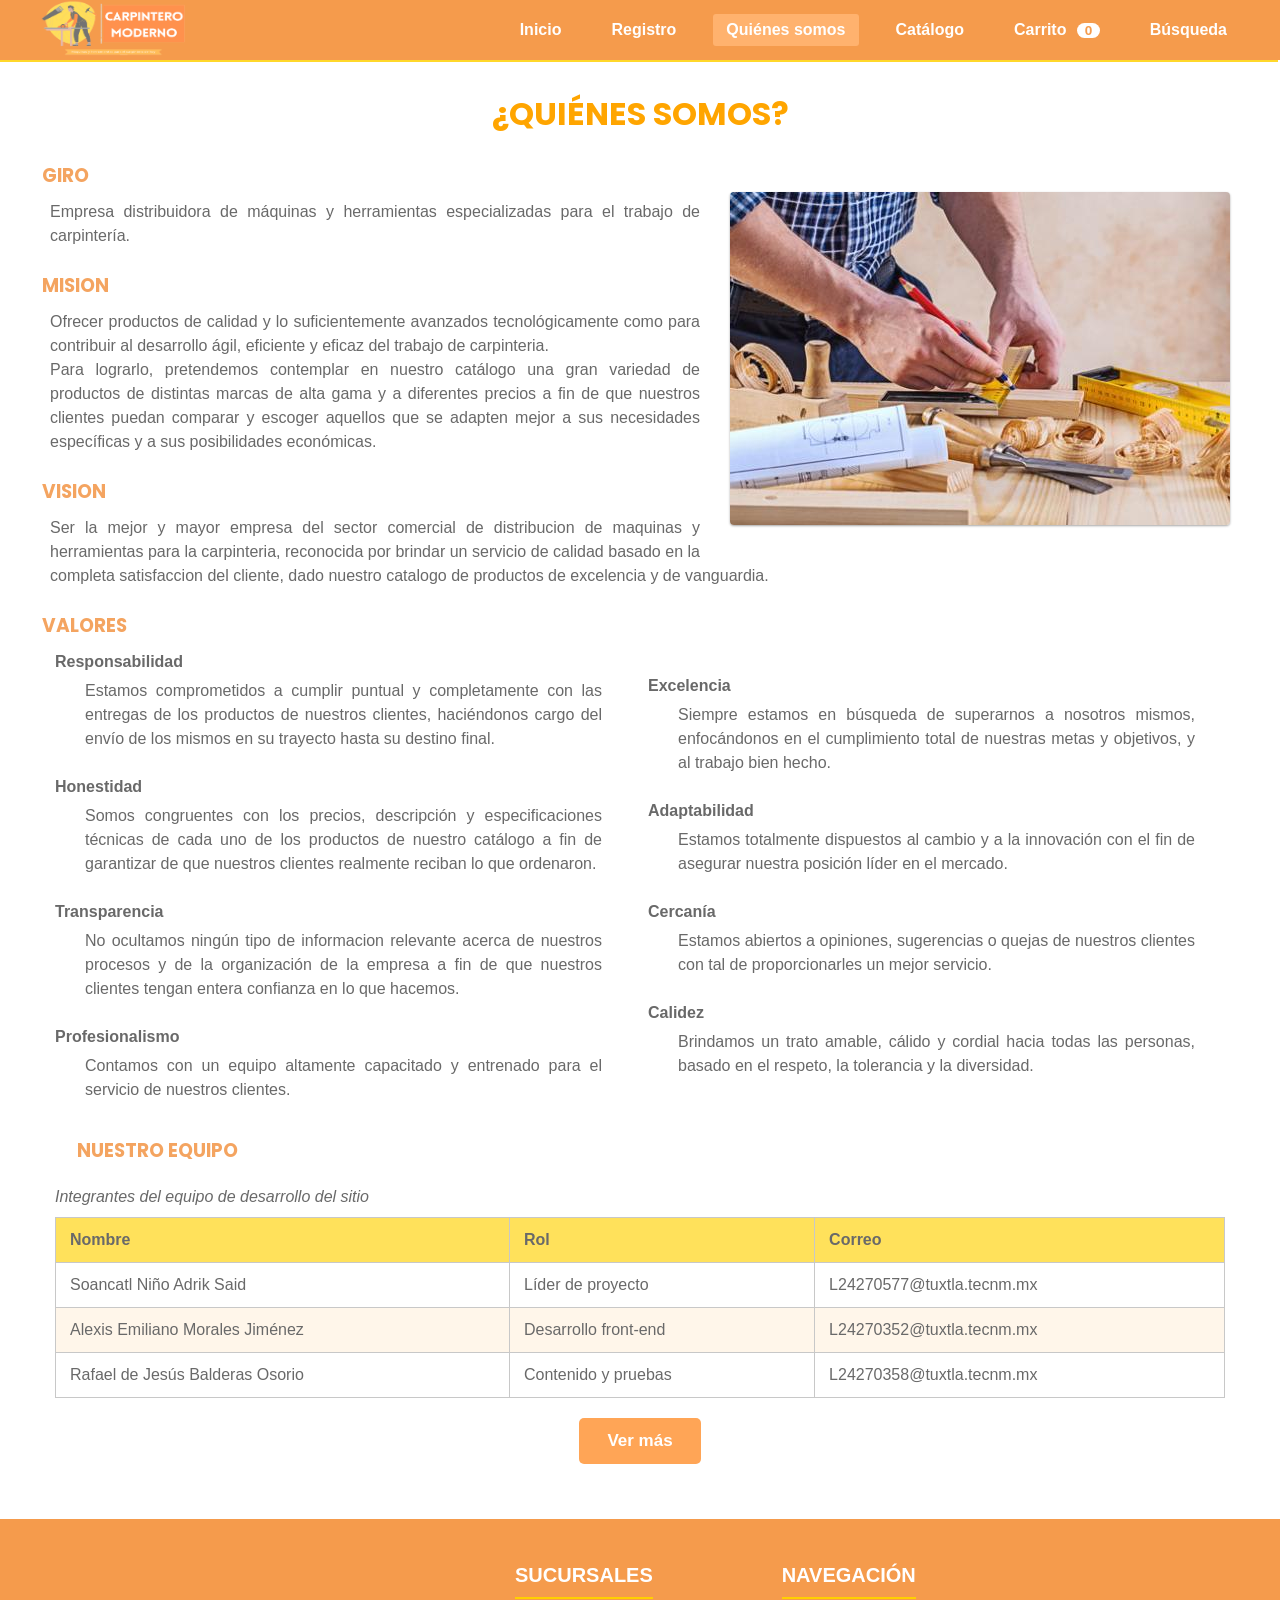
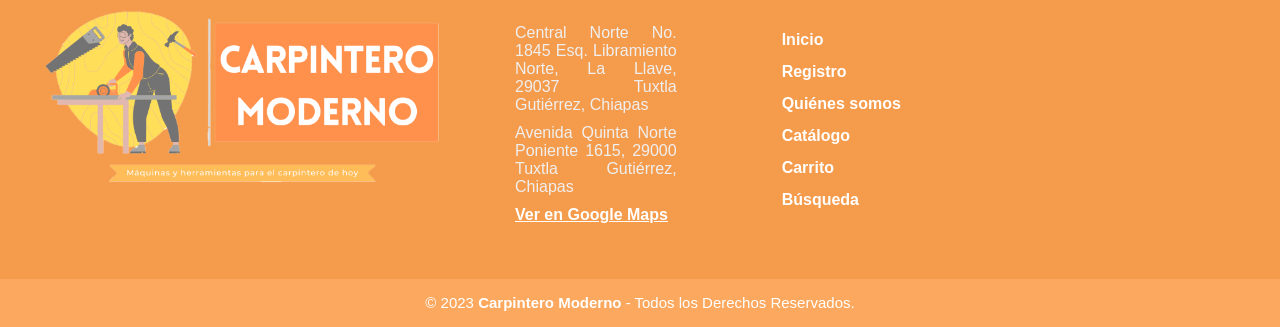
<file: pages/nosotros.html>
<!DOCTYPE html>
<html lang="es">

<head>
    <meta charset="UTF-8">
    <meta name="viewport" content="width=device-width, initial-scale=1.0">
    <title>Carpintero Moderno | Quiénes somos</title>
    <link rel="icon" href="../assets/img/branding/logo.png">
    <link rel="stylesheet" href="https://cdnjs.cloudflare.com/ajax/libs/font-awesome/6.3.0/css/all.min.css" integrity="sha512-SzlrxWUlpfuzQ+pcUCosxcglQRNAq/DZjVsC0lE40xsADsfeQoEypE+enwcOiGjk/bSuGGKHEyjSoQ1zVisanQ==" crossorigin="anonymous" referrerpolicy="no-referrer" />
    <link rel="stylesheet" href="../assets/css/styles.css">
    <meta name="theme-color" content="rgb(245, 155, 76)">
    <meta name="title" content="Carpintero Moderno">
    <meta name="description" content="Todo en herramientas para el carpintero de hoy">
    <meta property="og:image" content="https://codexincorp.github.io/carpintero-moderno/assets/img/branding/logo-horizontal.png">
</head>

<body>
    <header>
        <nav class="navbar" aria-label="Menú principal">
            <a class="logo" href="../index.html"><img src="../assets/img/branding/logo-letras.png" alt="Logo de Carpintero Moderno" width="144.75" height="56.5"></a>
            <button type="button" class="alternar_btn" aria-label="Abrir o cerrar el menú" aria-expanded="false" aria-controls="menu-principal"><i class="fa-solid fa-bars"></i></button>
            <ul class="links" id="menu-principal">
                <li><a href="../index.html">Inicio</a></li>
                <li><a href="registro.html">Registro</a></li>
                <li><a href="nosotros.html" aria-current="page">Quiénes somos</a></li>
                <li><a href="catalogo.html">Catálogo</a></li>
                <li><a href="carrito.html">Carrito <span class="contador-carrito" aria-label="Productos agregados">0</span></a></li>
                <li><a href="busqueda.html">Búsqueda</a></li>
            </ul>
        </nav>
    </header>

    <main class="cuerpo">
        <h1>¿QUIÉNES SOMOS?</h1><br>
        <img class="nosotros" src="../assets/img/secciones/nosotros.jpg" alt="Carpintería">
        <h3>GIRO</h3>
        <p>Empresa distribuidora de máquinas y herramientas especializadas para el trabajo de carpintería.</p><br>
        <h3>MISION</h3>
        <p>Ofrecer productos de calidad y lo suficientemente avanzados tecnológicamente como para contribuir al desarrollo ágil, eficiente y  eficaz del trabajo de carpinteria.<br>

        Para lograrlo, pretendemos contemplar en nuestro catálogo una gran variedad de productos de distintas marcas de alta gama y a diferentes precios a
        fin de que nuestros clientes puedan comparar y escoger aquellos que se adapten mejor a sus necesidades específicas y a sus posibilidades económicas.</p><br>
        <h3>VISION</h3>
        <p>Ser la mejor y mayor empresa del sector comercial de distribucion de maquinas y herramientas para la carpinteria, reconocida por brindar un
        servicio de calidad basado en la completa satisfaccion del cliente, dado nuestro catalogo de productos de excelencia y de vanguardia.</p><br>
        <h3>VALORES</h3>
        <div class="lista">
        <dl>
        <dt>Responsabilidad</dt>
        <dd>Estamos comprometidos a cumplir puntual y completamente con las entregas de los productos de nuestros clientes, haciéndonos cargo del envío de
        los mismos en su trayecto hasta su destino final.
        </dd><br>
        <dt>Honestidad</dt>
        <dd>Somos congruentes con los precios, descripción y especificaciones técnicas de cada uno de los productos de nuestro
        catálogo a fin de garantizar de que nuestros clientes realmente reciban lo que ordenaron.
        </dd><br>
        <dt>Transparencia</dt>
        <dd>No ocultamos ningún tipo de informacion relevante acerca de nuestros procesos y de la organización de la empresa
        a fin de que nuestros clientes tengan entera confianza en lo que hacemos.
        </dd><br>
        <dt>Profesionalismo</dt>
        <dd>Contamos con un equipo altamente capacitado y entrenado para el servicio de nuestros clientes.
        </dd><br>
        <dt>Excelencia</dt>
        <dd>Siempre estamos en búsqueda de superarnos a nosotros mismos, enfocándonos en el cumplimiento total de
        nuestras metas y objetivos, y al trabajo bien hecho.
        </dd><br>
        <dt>Adaptabilidad</dt>
        <dd>Estamos totalmente dispuestos al cambio y a la innovación con el fin de asegurar nuestra
        posición líder en el mercado.
        </dd><br>
        <dt>Cercanía</dt>
        <dd>Estamos abiertos a opiniones, sugerencias o quejas de nuestros clientes con tal de proporcionarles un mejor
        servicio.
        </dd><br>
        <dt>Calidez</dt>
        <dd>Brindamos un trato amable, cálido y cordial hacia todas las personas, basado en el respeto, la tolerancia
        y la diversidad.
        </dd>
        </dl>
        </div>


        <section class="equipo" id="equipo">
            <h3>NUESTRO EQUIPO</h3>
            <table class="tabla-equipo">
                <caption>Integrantes del equipo de desarrollo del sitio</caption>
                <thead>
                    <tr>
                        <th scope="col">Nombre</th>
                        <th scope="col">Rol</th>
                        <th scope="col">Correo</th>
                    </tr>
                </thead>
                <tbody>
                    <tr>
                        <td>Soancatl Niño Adrik Said</td>
                        <td>Líder de proyecto</td>
                        <td>L24270577@tuxtla.tecnm.mx</td>
                    </tr>
                    <tr>
                        <td>Alexis Emiliano Morales Jiménez</td>
                        <td>Desarrollo front-end</td>
                        <td>L24270352@tuxtla.tecnm.mx</td>
                    </tr>
                    <tr>
                        <td>Rafael de Jesús Balderas Osorio</td>
                        <td>Contenido y pruebas</td>
                        <td>L24270358@tuxtla.tecnm.mx</td>
                    </tr>
                </tbody>
            </table>

            <button type="button" class="boton-ver-mas" id="btn-ver-mas" aria-expanded="false" aria-controls="info-adicional">Ver más</button>

            <div class="info-adicional" id="info-adicional" hidden>
                <h3>MÁS SOBRE NOSOTROS</h3>
                <p>Carpintero Moderno nació en Tuxtla Gutiérrez, Chiapas, en 1971, cuando dos empleados de una ferretería soñaron con un negocio de gran variedad, buenos precios y personal capacitado. Sus dos primeras tiendas abrieron en 1978 y, desde entonces, la empresa se ha reinventado junto con las tecnologías para ofrecer herramientas más productivas y duraderas.</p>
                <p>Este sitio es un proyecto académico de demostración desarrollado en equipo con HTML, CSS y JavaScript, y publicado en GitHub Pages.</p>
            </div>
        </section>
    </main>

    <footer class="pie_pagina">
        <div class="grupo1">
            <div class="box">
                <figure><a href="../index.html"><img src="../assets/img/branding/logo-letras.png" alt="Logo de Carpintero Moderno"></a></figure>
            </div>
            <div class="box b_posicion">
                <h2>SUCURSALES</h2>
                <p>Central Norte No. 1845 Esq. Libramiento Norte, La Llave, 29037 Tuxtla Gutiérrez, Chiapas</p>
                <p>Avenida Quinta Norte Poniente 1615, 29000 Tuxtla Gutiérrez, Chiapas</p>
                <p><a href="https://www.google.com/maps/search/?api=1&amp;query=Central+Norte+1845+La+Llave+Tuxtla+Gutierrez+Chiapas" target="_blank" rel="noopener noreferrer">Ver en Google Maps</a></p>
            </div>
            <div class="box b_posicion">
                <h2>NAVEGACIÓN</h2>
                <ul>
                        <li><a href="../index.html">Inicio</a></li>
                        <li><a href="registro.html">Registro</a></li>
                        <li><a href="nosotros.html">Quiénes somos</a></li>
                        <li><a href="catalogo.html">Catálogo</a></li>
                        <li><a href="carrito.html">Carrito</a></li>
                        <li><a href="busqueda.html">Búsqueda</a></li>
                </ul>
            </div>
        </div>
        <div class="grupo2">
            <small>&copy; 2023 <b>Carpintero Moderno</b> - Todos los Derechos Reservados.</small>
        </div>
    </footer>

    <script src="../assets/js/script.js"></script>
</body>

</html>
</file>
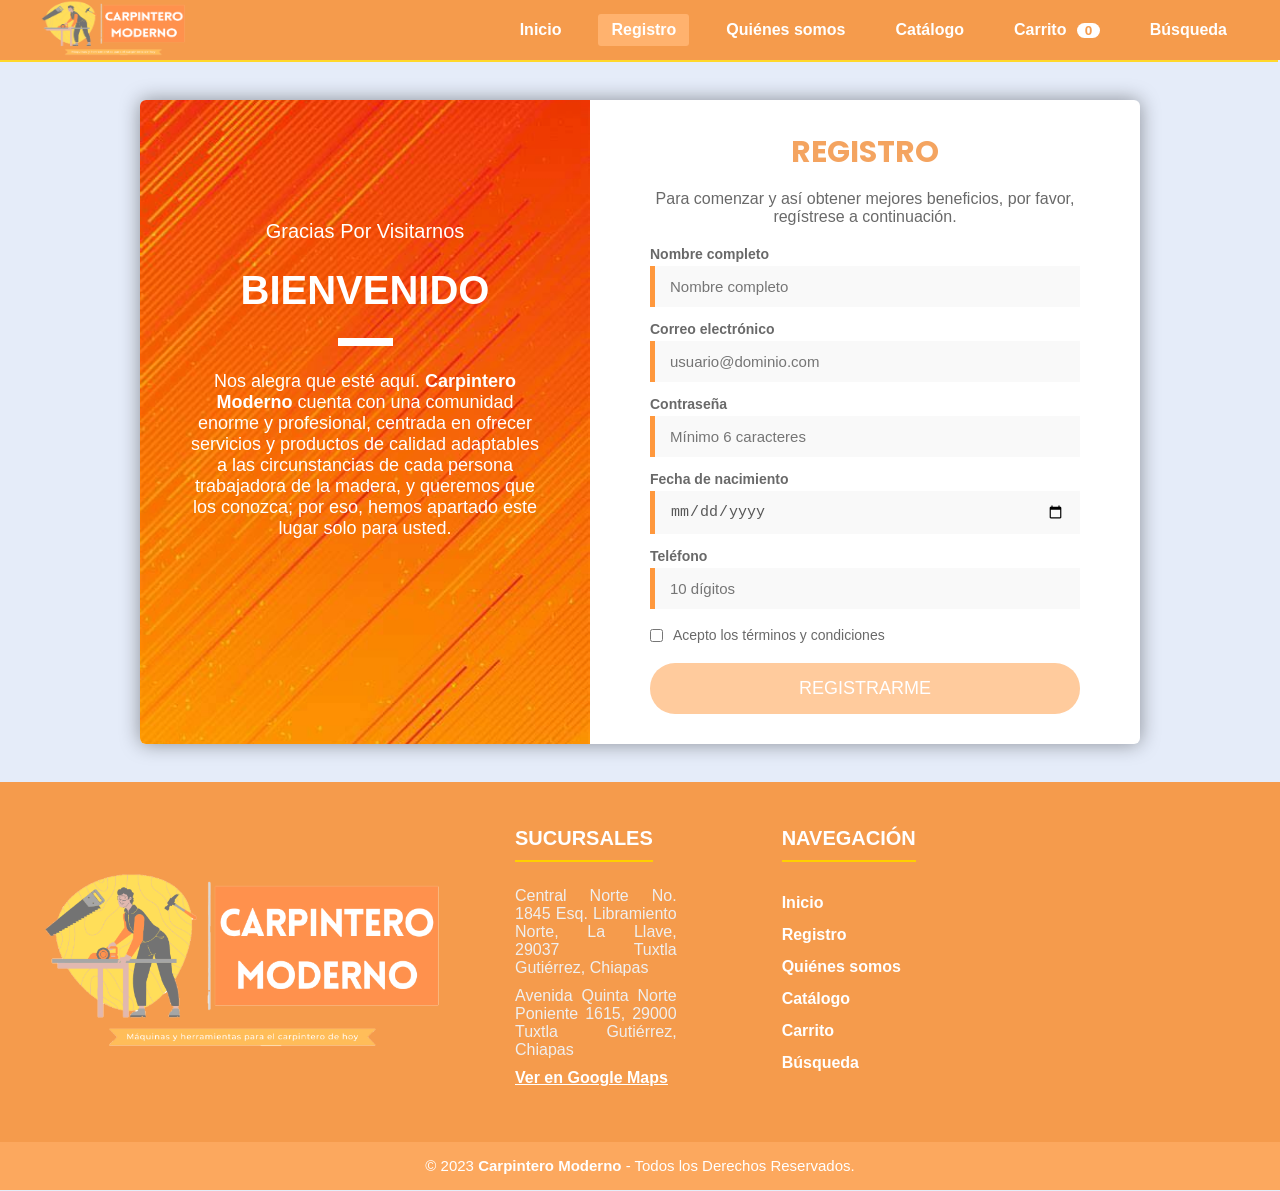
<file: pages/registro.html>
<!DOCTYPE html>
<html lang="es">

<head>
    <meta charset="UTF-8">
    <meta name="viewport" content="width=device-width, initial-scale=1.0">
    <title>Carpintero Moderno | Registro</title>
    <link rel="icon" href="../assets/img/branding/logo.png">
    <link rel="stylesheet" href="https://cdnjs.cloudflare.com/ajax/libs/font-awesome/6.3.0/css/all.min.css" integrity="sha512-SzlrxWUlpfuzQ+pcUCosxcglQRNAq/DZjVsC0lE40xsADsfeQoEypE+enwcOiGjk/bSuGGKHEyjSoQ1zVisanQ==" crossorigin="anonymous" referrerpolicy="no-referrer" />
    <link rel="stylesheet" href="../assets/vendor/sweetalert2/sweetalert2.min.css">
    <link rel="stylesheet" href="../assets/css/styles.css">
    <meta name="theme-color" content="rgb(245, 155, 76)">
    <meta name="title" content="Carpintero Moderno">
    <meta name="description" content="Todo en herramientas para el carpintero de hoy">
    <meta property="og:image" content="https://codexincorp.github.io/carpintero-moderno/assets/img/branding/logo-horizontal.png">
</head>


<body class="pagina-auth">
    <header>
        <nav class="navbar" aria-label="Menú principal">
            <a class="logo" href="../index.html"><img src="../assets/img/branding/logo-letras.png" alt="Logo de Carpintero Moderno" width="144.75" height="56.5"></a>
            <button type="button" class="alternar_btn" aria-label="Abrir o cerrar el menú" aria-expanded="false" aria-controls="menu-principal"><i class="fa-solid fa-bars"></i></button>
            <ul class="links" id="menu-principal">
                <li><a href="../index.html">Inicio</a></li>
                <li><a href="registro.html" aria-current="page">Registro</a></li>
                <li><a href="nosotros.html">Quiénes somos</a></li>
                <li><a href="catalogo.html">Catálogo</a></li>
                <li><a href="carrito.html">Carrito <span class="contador-carrito" aria-label="Productos agregados">0</span></a></li>
                <li><a href="busqueda.html">Búsqueda</a></li>
            </ul>
        </nav>
    </header>

    <main class="auth">
        <div class="auth-contenedor">
            <section class="auth-info">
                <p class="txt-1">Gracias por visitarnos</p>
                <h2>BIENVENIDO</h2>
                <hr>
                <p class="txt-2">Nos alegra que esté aquí. <b>Carpintero Moderno</b> cuenta con una comunidad enorme y profesional,
                    centrada en ofrecer servicios y productos de calidad adaptables a las circunstancias de cada persona
                    trabajadora de la madera, y queremos que los conozca;
                    por eso, hemos apartado este lugar solo para usted.
                </p>
            </section>

            <form class="auth-form" id="form-registro" action="#" autocomplete="on">
                <h1>REGISTRO</h1>
                <p class="auth-intro">Para comenzar y así obtener mejores beneficios, por favor, regístrese a continuación.</p>

                <div class="auth-campo">
                    <label for="nombre">Nombre completo</label>
                    <input type="text" id="nombre" name="nombre" placeholder="Nombre completo" autocomplete="name">
                </div>
                <div class="auth-campo">
                    <label for="email">Correo electrónico</label>
                    <input type="email" id="email" name="email" placeholder="usuario@dominio.com" autocomplete="email"
                        pattern="[a-zA-Z0-9._%+\-]+@[a-zA-Z0-9.\-]+\.[a-zA-Z]{2,}"
                        title="Escriba un correo válido, por ejemplo: usuario@dominio.com">
                </div>
                <div class="auth-campo">
                    <label for="password">Contraseña</label>
                    <input type="password" id="password" name="password" placeholder="Mínimo 6 caracteres" minlength="6" autocomplete="new-password">
                </div>
                <div class="auth-campo">
                    <label for="nacimiento">Fecha de nacimiento</label>
                    <input type="date" id="nacimiento" name="nacimiento">
                </div>
                <div class="auth-campo">
                    <label for="telefono">Teléfono</label>
                    <input type="tel" id="telefono" name="telefono" placeholder="10 dígitos" inputmode="numeric" autocomplete="tel"
                        pattern="[0-9]{10}" title="Escriba los 10 dígitos de su teléfono, sin espacios ni guiones">
                </div>

                <div class="auth-terminos">
                    <input type="checkbox" id="terminos" name="terminos">
                    <label for="terminos">Acepto los términos y condiciones</label>
                </div>

                <button type="submit" class="auth-boton" id="btn-registro" disabled>Registrarme</button>
            </form>
        </div>
    </main>

    <footer class="pie_pagina">
        <div class="grupo1">
            <div class="box">
                <figure><a href="../index.html"><img src="../assets/img/branding/logo-letras.png" alt="Logo de Carpintero Moderno"></a></figure>
            </div>
            <div class="box b_posicion">
                <h2>SUCURSALES</h2>
                <p>Central Norte No. 1845 Esq. Libramiento Norte, La Llave, 29037 Tuxtla Gutiérrez, Chiapas</p>
                <p>Avenida Quinta Norte Poniente 1615, 29000 Tuxtla Gutiérrez, Chiapas</p>
                <p><a href="https://www.google.com/maps/search/?api=1&amp;query=Central+Norte+1845+La+Llave+Tuxtla+Gutierrez+Chiapas" target="_blank" rel="noopener noreferrer">Ver en Google Maps</a></p>
            </div>
            <div class="box b_posicion">
                <h2>NAVEGACIÓN</h2>
                <ul>
                        <li><a href="../index.html">Inicio</a></li>
                        <li><a href="registro.html">Registro</a></li>
                        <li><a href="nosotros.html">Quiénes somos</a></li>
                        <li><a href="catalogo.html">Catálogo</a></li>
                        <li><a href="carrito.html">Carrito</a></li>
                        <li><a href="busqueda.html">Búsqueda</a></li>
                </ul>
            </div>
        </div>
        <div class="grupo2">
            <small>&copy; 2023 <b>Carpintero Moderno</b> - Todos los Derechos Reservados.</small>
        </div>
    </footer>

    <script src="../assets/vendor/sweetalert2/sweetalert2.all.min.js"></script>
    <script src="../assets/js/script.js"></script>
</body>

</html>
</file>
<file: assets/css/styles.css>
/* ==========================================================================
   Secciones: 1 Base y navegación · 2 Contenido heredado · 3 Inicio
              4 Catálogo · 5 Registro · 6 Quiénes somos · 7 Carrito · 8 Búsqueda
   ========================================================================== */

/* ---------- Fuente local: Poppins (OFL), solo subconjunto latino ---------- */
@font-face{
    font-family: 'Poppins';
    font-style: normal;
    font-weight: 100;
    font-display: swap;
    src: url(../fonts/poppins/poppins-100.woff2) format('woff2');
}
@font-face{
    font-family: 'Poppins';
    font-style: normal;
    font-weight: 400;
    font-display: swap;
    src: url(../fonts/poppins/poppins-400.woff2) format('woff2');
}
@font-face{
    font-family: 'Poppins';
    font-style: normal;
    font-weight: 700;
    font-display: swap;
    src: url(../fonts/poppins/poppins-700.woff2) format('woff2');
}
@font-face{
    font-family: 'Poppins';
    font-style: normal;
    font-weight: 800;
    font-display: swap;
    src: url(../fonts/poppins/poppins-800.woff2) format('woff2');
}

/* ---------- 1. Base y navegación ---------- */
*{
    margin: 0;
    padding: 0;
    box-sizing: border-box;
}
body{
    font-family: Arial, Helvetica, sans-serif;
}
a{
    font-family: Arial, Helvetica, sans-serif;
    font-weight: bold;
    text-decoration: none;
    color: white;
    font-size: 1rem;
}
.sr-only{
    position: absolute;
    width: 1px;
    height: 1px;
    padding: 0;
    margin: -1px;
    overflow: hidden;
    clip: rect(0, 0, 0, 0);
    white-space: nowrap;
    border: 0;
}
header{
    position: fixed;
    padding: 0 2rem;
    background-color: rgb(245, 155, 76);
    box-shadow: -2px 2px rgb(255, 216, 43);
    width: 100%;
    top: 0;
    z-index: 10;
}
.navbar{
    position: relative;
    width: 100%;
    height: 60px;
    max-width: 1200px;
    margin: 0 auto;
    display: flex;
    align-items: center;
    justify-content: space-between;
}
.navbar .links{
    display: flex;
    gap: 1.5rem;
    list-style: none;
}
.navbar .links a{
    display: block;
    padding: 7px 13px;
    border-radius: 3px;
    transition: 0.5s;
}
.navbar .links a:hover,
.navbar .links a[aria-current="page"]{
    background: rgb(255, 178, 110);
}
.contador-carrito{
    display: inline-block;
    min-width: 1.4rem;
    margin-left: 0.4rem;
    padding: 0 0.4rem;
    border-radius: 999px;
    background: white;
    color: rgb(245, 155, 76);
    font-size: 0.85rem;
    text-align: center;
}
.alternar_btn{
    display: none;
    background: none;
    border: none;
    color: white;
    font-size: 1.5rem;
    cursor: pointer;
}
.accion_btn{
    background-color: rgb(255, 208, 0);
    color: white;
    padding: 0.5rem 1rem;
    border: none;
    outline: none;
    border-radius: 20px;
    font-size: 1rem;
    cursor: pointer;
}
.accion_btn:hover{
    scale: 1.05;
    color: white;
}
@media(max-width: 900px){
    .alternar_btn{
        display: block;
    }
    .navbar .links{
        display: none;
        position: absolute;
        top: 60px;
        right: 0;
        width: 280px;
        flex-direction: column;
        gap: 0;
        padding: 0.5rem;
        background: rgba(255, 255, 255, 0.95);
        backdrop-filter: blur(15px);
        border-radius: 10px;
        box-shadow: 0 1px 3px rgba(0,0,0,0.12), 0 1px 2px rgba(0,0,0,0.24);
    }
    .navbar .links.open{
        display: flex;
    }
    .navbar .links a{
        padding: 0.8rem 1.2rem;
        color: dimgray;
    }
    .navbar .links a:hover,
    .navbar .links a[aria-current="page"]{
        background: rgb(255, 222, 73);
        color: white;
    }
}
@media(max-width: 570px){
    .navbar .links{
        left: 0;
        width: auto;
    }
}
@media(max-width: 620px){
    .nosotros{
        width: 388px;
    }
}
.icono{
    margin-left: 30px;
    transition: transform 0.5s;
}
.ver .icono{
    transform: rotate(180deg);
}

/* ---------- 2. Contenido heredado (tipografía, pie de página) ---------- */
.cuerpo{
    margin: 20px;
    margin-top: 90px;
    padding-bottom: 20px;
    line-height: 1.5;
}
.nosotros{
    float: right;
    border-radius:4px;
	box-shadow:0 1px 3px rgba(0,0,0,0.12), 0 1px 2px rgba(0,0,0,0.24);
    margin: 30px;
}
h1{
    text-align:center;
    font-family: 'Poppins', 'Century Gothic', Arial, sans-serif;
    color:orange;
}
h3{
    font-family: 'Poppins', 'Century Gothic', Arial, sans-serif;
    padding-left:22px;
    color:sandyBrown;
    padding-bottom: 10px;
    text-transform: uppercase;
}
h4{
    font-family: Verdana, Geneva, sans-serif;
    color:white;
}
h5{
    text-align:center;
    font-family: 'Lucida Sans', Verdana, sans-serif;
    color:dimGray;
}
p, dd{
    font-family: Arial, Helvetica, sans-serif;
    padding-left:30px;
    padding-right:30px;
    color:DimGray;
    text-align:justify;
}
dl dt{
    font-family: Arial, Helvetica, sans-serif;
    font-weight:bold;
    color:DimGray;
    padding-bottom: 5px;
}
.lista{
    margin: 35px;
    margin-top: 0;
}
.lista dl{
    column-count: 2;
    column-width: 300px;
}
.pie_pagina{
    width: 100%;
    background-color: rgb(245, 155, 76);
    margin-bottom: -100px;
}
.pie_pagina .grupo1{
    width: 100%;
    max-width: 1200px;
    margin: auto;
    display: grid;
    grid-template-columns: repeat(4, 1fr);
    grid-gap: 50px;
    padding: 45px 0px;
}
.pie_pagina .grupo1 .b_posicion{
    padding-left: 25px;
}
.pie_pagina .grupo1 .box figure{
    width: 100%;
    height: 100%;
    display: flex;
    justify-content: center;
    align-items: center;
}
.pie_pagina .grupo1 .box figure img{
    width: 400px;
}
.pie_pagina .grupo1 .box h2{
    font-family: Verdana, Geneva, sans-serif;
    color:white;
    margin-bottom: 25px;
    font-size: 20px;
    border-bottom: 2px solid rgb(255, 208, 0);
    padding-bottom: 10px;
    display: inline-block;
}
.pie_pagina .grupo1 .box p{
    color:#efefef;
    margin-bottom: 10px;
    margin-left: -30px;
}
.pie_pagina .grupo1 ul{
    list-style: none;
}
.pie_pagina .grupo1 ul li a{
    line-height: 2;
    transition: all 0.3s ease;
}
.pie_pagina .grupo1 ul li a:hover{
    color: rgb(255, 225, 91);
    padding-left: 6px;
}
.pie_pagina .grupo2{
    background-color: rgb(252, 168, 94);
    padding: 15px 10px;
    text-align: center;
    color: white;
    font-family: 'Lucida Sans', 'Lucida Sans Regular', 'Lucida Grande', 'Lucida Sans Unicode', Geneva, Verdana, sans-serif;
}
.pie_pagina .grupo2 small{
    font-size: 15px;
}
@media screen and (max-width:800px) {
    .pie_pagina .grupo1{
        width: 90%;
        grid-template-columns: repeat(1, 1fr);
        grid-gap: 30px;
        padding: 35px 0px;
    }
    .pie_pagina .grupo1 .b_posicion{
        padding-left: 0px;
    }
}

.pie_pagina .grupo1 .box p a{
    text-decoration: underline;
}
.pie_pagina .grupo1 .box p a:hover{
    color: rgb(255, 225, 91);
}

/* ---------- 3. Inicio ---------- */
.cuerpo_inicio{
    padding: 0;
    margin: 87px 0 25px;
    box-sizing: border-box;
}
.img-slider{
    font-family: 'Poppins', sans-serif;
    display: flex;
    justify-content: center;
    align-items: center;
    position: relative;
    height: 500px;
    top: -22px;
}
.img-slider .slide{
    z-index: 1;
    position: absolute;
    width: 100%;
    clip-path: circle(0% at 0 50%);
}
.img-slider .slide::before{
    content: '';
    position: absolute;
    top: 0;
    left: 0;
    right: 0;
    bottom: 7px;
    background-color: rgba(0, 0, 0, 0.384);
}
.img-slider .slide.active{
    clip-path: circle(150% at 0 50%);
    transition: 2s;
    transition-property: clip-path;
}
.img-slider .slide img{
    z-index: 1;
    width: 100%;
    height: 500px;
    object-fit: cover;
}
.img-slider .slide .info{
    position: absolute;
    top: 0;
    padding: 15px 30px;
}
.img-slider .slide .info h2{
    color: rgb(255, 255, 255);
    font-size: 45px;
    text-transform: uppercase;
    font-weight: 800;
    letter-spacing: 2px;
}
.img-slider .slide .info p{
    color: rgb(255, 255, 255);
    background: rgba(255, 208, 0, 0.438);
    font-size: 16px;
    font-weight: 100;
    width: 60%;
    padding: 10px;
    border-radius: 5px;
}
.img-slider .navigation{
    z-index: 2;
    position: absolute;
    display: flex;
    bottom: 30px;
    left: 50%;
    transform: translateX(-50%);
}
.img-slider .navigation .btn{
    background: rgba(255, 255, 255, 0.5);
    width: 12px;
    height: 12px;
    margin: 10px;
    border-radius: 50%;
    cursor: pointer;
}
.img-slider .navigation .btn.active{
    background: rgb(255, 165, 86);
    box-shadow: 0 0 2px rgba(0, 0, 0, 0.5);
}
@media (max-width: 900px){
	.about{
        margin-top: 25px;
    }
    .about_main{
        gap: 2em;
    }
    .about_icons:last-of-type{
        grid-column: 1/-1;
    }
}
@media (max-width: 820px){
    .img-slider{
        width: 100%;
        height: 375px;
        top: 40px;
        margin-bottom: 120px;
    }
    .img-slider .slide .info{
        padding:  10px 25px;
    }
    .img-slider .slide .info h2{
        font-size: 35px;
    }
    .img-slider .slide .info p{
        width: 70%;
        font-size: 15px;
    }
    .img-slider .navigation{
        bottom: -20px;
    }
    .img-slider .navigation .btn{
        width: 10px;
        height: 10px;
        margin: 8px;
    }
}
@media (max-width: 620px){
    .img-slider{
        width: 100%;
        height: 250px;
        top: 102px;
        margin-bottom: 250px;
    }
    .img-slider .slide .info{
        padding:  10px 20px;
    }
    .img-slider .slide .info h2{
        font-size: 30px;
    }
    .img-slider .slide .info p{
        width: 80%;
        font-size: 15px;
    }
    .img-slider .navigation{
        bottom: -90px;
    }
    .img-slider .navigation .btn{
        width: 8px;
        height: 8px;
        margin: 6px;
    }
}
.about {
    text-align: center;
    margin-bottom: 75px;
}

.subtitle {
    font-size: 35px;
    margin-bottom: 25px;
    font-family: 'Poppins', 'Century Gothic', Arial, sans-serif;
    letter-spacing: 5px;
    color: orange;
}

.about_title{
    color: rgb(73, 73, 73);
}

.about_paragraph {
    line-height: 1.7;
    text-align: center;
}

.about_main {
    padding-top: 50px;
    display: grid;
    width: 90%;
    margin: 0 auto;
    gap: 1em;
    overflow: hidden;
    grid-template-columns: repeat(auto-fit, minmax(260px, auto));
}

.about_icons {
    display: grid;
    gap: 1em;
    justify-items: center;
    width: 270px;
    overflow: hidden;
    margin: 0 auto;
}

.about_icon {
    width: 40px;
}

.descuento-destacado{
    font-size: 18.5px;
}
.destacados{
    margin-bottom: 40px;
}
.lista-destacados{
    list-style: none;
    max-width: 1200px;
    margin: 30px auto 0;
    padding: 0 20px;
    display: grid;
    grid-template-columns: repeat(auto-fit, minmax(240px, 1fr));
    gap: 30px;
}
.lista-destacados li{
    background: white;
    border-radius: 4px;
    overflow: hidden;
    box-shadow: 0 1px 3px rgba(0,0,0,0.12), 0 1px 2px rgba(0,0,0,0.24);
}
.lista-destacados a{
    display: block;
    color: dimgray;
    text-align: center;
    font-family: 'Poppins', 'Century Gothic', Arial, sans-serif;
    font-size: 22px;
}
.lista-destacados img{
    display: block;
    width: 100%;
    height: 200px;
    object-fit: cover;
    transition: transform 0.4s;
}
.lista-destacados a:hover img{
    transform: scale(1.05);
}
.lista-destacados span{
    display: block;
    padding: 15px;
    font-family: 'Poppins', 'Century Gothic', Arial, sans-serif;
}
.lista-destacados a:hover span{
    color: rgb(255, 165, 86);
}

/* ---------- 4. Catálogo ---------- */
.seccion-catalogo{
    scroll-margin-top: 80px;
}
.seccion-catalogo > h2,
.destacados h2{
    font-family: Verdana, Geneva, Tahoma, sans-serif;
    color: orange;
    text-align: center;
    font-size: 30px;
    letter-spacing: 2px;
}
.seccion-catalogo > h2{
    margin-top: 40px;
}
.product img{
    height: 250px;
}
.card .inal_2{
    height: 278px;
}
.card .inal_3{
    height: 277px;
}
.card{
    border-radius: 4px;
    background-color: white;
    box-shadow: 0 1px 3px rgba(0,0,0,0.12), 0 1px 2px rgba(0,0,0,0.24);
    padding: 15px;
    height: auto;
    display: flex;
    flex-direction: column;
    align-items: center;
}
.card p{
    padding: 5px;
}
.card h3{
    text-align: center;
}
.card .precio{
    font-weight: bold;
    font-size: 24px;
}
.card .precio_ant{
    margin-top: -12px;
    margin-bottom: 8px;
}
.card .accion_btn{
    display: block;
    width: 80%;
    text-align: center;
    font-family: Arial, Helvetica, sans-serif;
    font-weight: bold;
    font-size: 16px;
    color: white;
}
.card h4{
    color: sandybrown;
    font-family: Arial, Helvetica, sans-serif;
}
.card h4:hover{
    cursor: pointer;
}
.card .mas{
    margin-top: 9px;
    margin-left: -200px;
}
.card .submenu_2{
    list-style: none;
    max-height: 0;
    overflow: hidden;
    margin-top: 6px;
    transition: max-height 0.5s;
}
.card .submenu_2.abierto{
    max-height: 1200px;
}
.card .submenu_2 p{
    border-top: 2px solid sandybrown;
}
.c_productos{
    width: 100%;
    max-width: 1200px;
    margin: auto;
    display: grid;
    grid-template-columns: repeat(3, 1fr);
    grid-gap: 40px;
    padding: 30px 20px 40px;
    justify-content: center;
}
@media(max-width: 975px){
    .c_productos{
        width: 90%;
        grid-template-columns: repeat(2, 1fr);
        grid-gap: 30px;
        padding: 30px 20px;
    }
}
@media(max-width: 630px){
    .c_productos{
        width: 90%;
        grid-template-columns: repeat(1, 1fr);
        grid-gap: 30px;
        padding: 30px 20px;
    }
}

/* ---------- 5. Registro ---------- */
.pagina-auth{
    background-color: #e5ecf9;
}
.auth-contenedor{
    display: flex;
    width: 92%;
    max-width: 1000px;
    min-height: 640px;
    margin: 100px auto 38px;
    box-shadow: 0 0 20px rgba(0, 0, 0, 0.4);
    border-radius: 6px;
    background: white;
}
.auth-info{
    background-image: url(../img/secciones/registro.jpg);
    background-position: center center;
    background-repeat: no-repeat;
    background-size: cover;
    text-align: center;
    padding: 120px 50px;
    width: 45%;
    border-bottom-left-radius: 6px;
    border-top-left-radius: 6px;
}
.auth-info .txt-1{
    color: white;
    text-transform: capitalize;
    font-size: 20px;
    margin-bottom: 25px;
    padding: 0;
    text-align: center;
}
.auth-info h2{
    color: white;
    text-transform: uppercase;
    font-size: 40px;
    margin-bottom: 25px;
}
.auth-info hr{
    width: 55px;
    border: 4px solid white;
    margin: 0 auto 25px;
}
.auth-info .txt-2{
    color: white;
    font-size: 18px;
    padding: 0;
    text-align: center;
}
.auth-form{
    padding: 30px 60px;
    width: 55%;
    text-align: center;
    border-bottom-right-radius: 6px;
    border-top-right-radius: 6px;
}
.auth-form h1{
    color: sandybrown;
    font-size: 30px;
    margin-bottom: 15px;
}
.auth-form .auth-intro{
    font-size: 16px;
    color: dimgray;
    margin-bottom: 20px;
    padding: 0;
    text-align: center;
}
.auth-campo{
    display: flex;
    flex-direction: column;
    text-align: left;
    margin-bottom: 14px;
}
.auth-campo label{
    font-size: 14px;
    font-weight: bold;
    color: dimgray;
    margin-bottom: 4px;
}
.auth-campo input[type="text"],
.auth-campo input[type="email"],
.auth-campo input[type="password"],
.auth-campo input[type="date"],
.auth-campo input[type="tel"]{
    outline: none;
    border-color: rgb(255, 152, 61);
    border-width: 0px 0px 0px 5px;
    border-style: solid;
    padding: 12px 15px;
    background-color: #f9f9f9;
    font-size: 15px;
    color: rgb(88, 88, 88);
}
.auth-campo input:focus{
    background-color: #fff3e6;
}
.auth-campo input:invalid:not(:placeholder-shown){
    border-color: crimson;
}
.auth-terminos{
    display: flex;
    align-items: center;
    gap: 10px;
    text-align: left;
    margin: 18px 0 20px;
    font-size: 14px;
    color: dimgray;
}
.auth-terminos label{
    cursor: pointer;
}
.auth-boton{
    width: 100%;
    background-color: rgb(255, 152, 61);
    padding: 15px;
    border: 0;
    color: white;
    font-size: 18px;
    text-transform: uppercase;
    border-radius: 25px;
    cursor: pointer;
}
.auth-boton:hover:not(:disabled){
    background-color: sandybrown;
}
.auth-boton:disabled{
    opacity: 0.5;
    cursor: not-allowed;
}
@media(max-width: 990px){
    .auth-contenedor{
        max-width: 480px;
    }
    .auth-info{
        display: none;
    }
    .auth-form{
        width: 100%;
        padding: 25px 20px;
    }
}

/* ---------- 6. Quiénes somos ---------- */
.equipo{
    clear: both;
    margin: 20px 35px 0;
}
.tabla-equipo{
    width: 100%;
    border-collapse: collapse;
    margin: 10px 0 20px;
    font-family: Arial, Helvetica, sans-serif;
    color: dimgray;
}
.tabla-equipo caption{
    caption-side: top;
    text-align: left;
    padding-bottom: 8px;
    font-style: italic;
}
.tabla-equipo th,
.tabla-equipo td{
    border: 1px solid rgb(200, 200, 200);
    padding: 10px 14px;
    text-align: left;
}
.tabla-equipo thead th{
    background: rgb(255, 225, 91);
    color: dimgray;
}
.tabla-equipo tbody tr:nth-child(even){
    background: #fff6ea;
}
.boton-ver-mas{
    display: block;
    margin: 0 auto 15px;
    background-color: rgb(255, 165, 86);
    color: white;
    font-size: 17px;
    font-weight: bold;
    padding: 0.8rem 1.8rem;
    border: none;
    border-radius: 5px;
    cursor: pointer;
    transition: all 300ms ease;
}
.boton-ver-mas:hover{
    background-color: rgb(255, 178, 111);
}
.info-adicional{
    border-left: 4px solid rgb(255, 225, 91);
    background: #fffaf1;
    padding: 15px 0;
    margin-bottom: 20px;
}
.info-adicional h3{
    padding-top: 5px;
}

/* ---------- 7. Carrito de compra ---------- */
.aviso-demo{
    text-align: center;
    font-style: italic;
    padding: 0 20px;
}
.compra{
    width: 100%;
    max-width: 1200px;
    margin: 25px auto 0;
    font-family: Arial, Helvetica, sans-serif;
    color: dimgray;
}
.compra .tabla-responsive{
    margin: 30px 0 25px;
}
.compra table{
    margin: auto;
    width: 100%;
    border-collapse: collapse;
    font-family: Arial, Helvetica, sans-serif;
}
.compra thead{
    background: rgb(255, 225, 91);
}
.compra th{
    border: 1px solid rgb(116, 116, 116);
    padding: 8px;
}
.compra td{
    border-bottom: 1px solid rgb(116, 116, 116);
    text-align: center;
    padding: 6px;
}
.compra td img{
    height: 90px;
    object-fit: cover;
}
.compra .cantidad{
    font-family: Arial, Helvetica, sans-serif;
    color: rgb(85, 85, 85);
    border: 1px solid rgb(180, 180, 180);
    border-radius: 3px;
    font-size: 17px;
    width: 80px;
    padding: 4px 10px;
    text-align: center;
}
.compra .cantidad:hover,
.compra .cantidad:focus{
    border: 1px solid dimgray;
}
.compra .borrar-producto{
    background: none;
    border: none;
    color: sandybrown;
    font-size: 30px;
    cursor: pointer;
}
.compra .text-right{
    text-align: right;
    padding-right: 20px;
}
.compra .total{
    color: rgb(255, 171, 15);
    font-size: 18px;
    font-family: 'Segoe UI', Tahoma, Geneva, Verdana, sans-serif;
}
.compra .fila-vacia td{
    padding: 25px;
    font-style: italic;
}
.compra .botones{
    display: flex;
    justify-content: space-between;
    gap: 10px;
    padding: 0 20px;
}
.compraBtn,
.volverBtn{
    padding: 10px 20px;
    font-size: 16px;
    border: none;
    outline: 0px;
    color: white;
    border-radius: 4px;
    cursor: pointer;
    transition: all 300ms ease;
    text-align: center;
    font-family: Arial, Helvetica, sans-serif;
    font-weight: bold;
}
.compraBtn{
    background: rgb(255, 200, 60);
}
.compraBtn:hover{
    background: rgb(255, 207, 85);
}
.volverBtn{
    background: sandybrown;
}
.volverBtn:hover{
    background: rgb(255, 178, 111);
}
@media(max-width: 950px){
    .compra .tabla-responsive{
        overflow-x: auto;
    }
}
@media(max-width: 500px){
    .compra .botones{
        flex-direction: column;
    }
}

/* ---------- 8. Búsqueda de productos ---------- */
.form-busqueda{
    display: flex;
    flex-wrap: wrap;
    align-items: center;
    justify-content: center;
    gap: 10px;
    margin: 25px auto 10px;
    padding: 0 20px;
}
.form-busqueda label{
    font-weight: bold;
    color: dimgray;
}
.form-busqueda input[type="search"]{
    width: min(420px, 100%);
    padding: 12px 15px;
    font-size: 16px;
    border: 1px solid dimgray;
    border-radius: 3px;
    outline: 0;
    color: rgb(85, 85, 85);
}
.form-busqueda input[type="search"]:focus{
    border-color: rgb(255, 152, 61);
}
.form-busqueda button{
    background-color: rgb(255, 165, 86);
    color: white;
    font-size: 17px;
    font-weight: bold;
    padding: 0.8rem 1.8rem;
    border: none;
    border-radius: 5px;
    cursor: pointer;
    transition: all 300ms ease;
}
.form-busqueda button:hover{
    background-color: rgb(255, 178, 111);
}
.resultados{
    max-width: 800px;
    margin: 20px auto 0;
    min-height: 120px;
}
.resultados .mensaje-resultados{
    text-align: center;
    font-size: 20px;
    font-weight: bold;
}
.resultados .nota-demo{
    text-align: center;
    font-style: italic;
    padding-top: 0;
}
.lista-resultados{
    list-style: none;
    margin: 15px 30px;
}
.lista-resultados li{
    display: flex;
    flex-wrap: wrap;
    justify-content: space-between;
    align-items: center;
    gap: 10px;
    padding: 14px 18px;
    margin-bottom: 10px;
    background: white;
    border-left: 5px solid rgb(255, 152, 61);
    border-radius: 4px;
    box-shadow: 0 1px 3px rgba(0,0,0,0.12), 0 1px 2px rgba(0,0,0,0.24);
    color: dimgray;
}
.lista-resultados .res-nombre{
    font-weight: bold;
}
.lista-resultados .res-precio{
    color: rgb(255, 171, 15);
    font-weight: bold;
}
.lista-resultados a{
    color: sandybrown;
}
</file>
